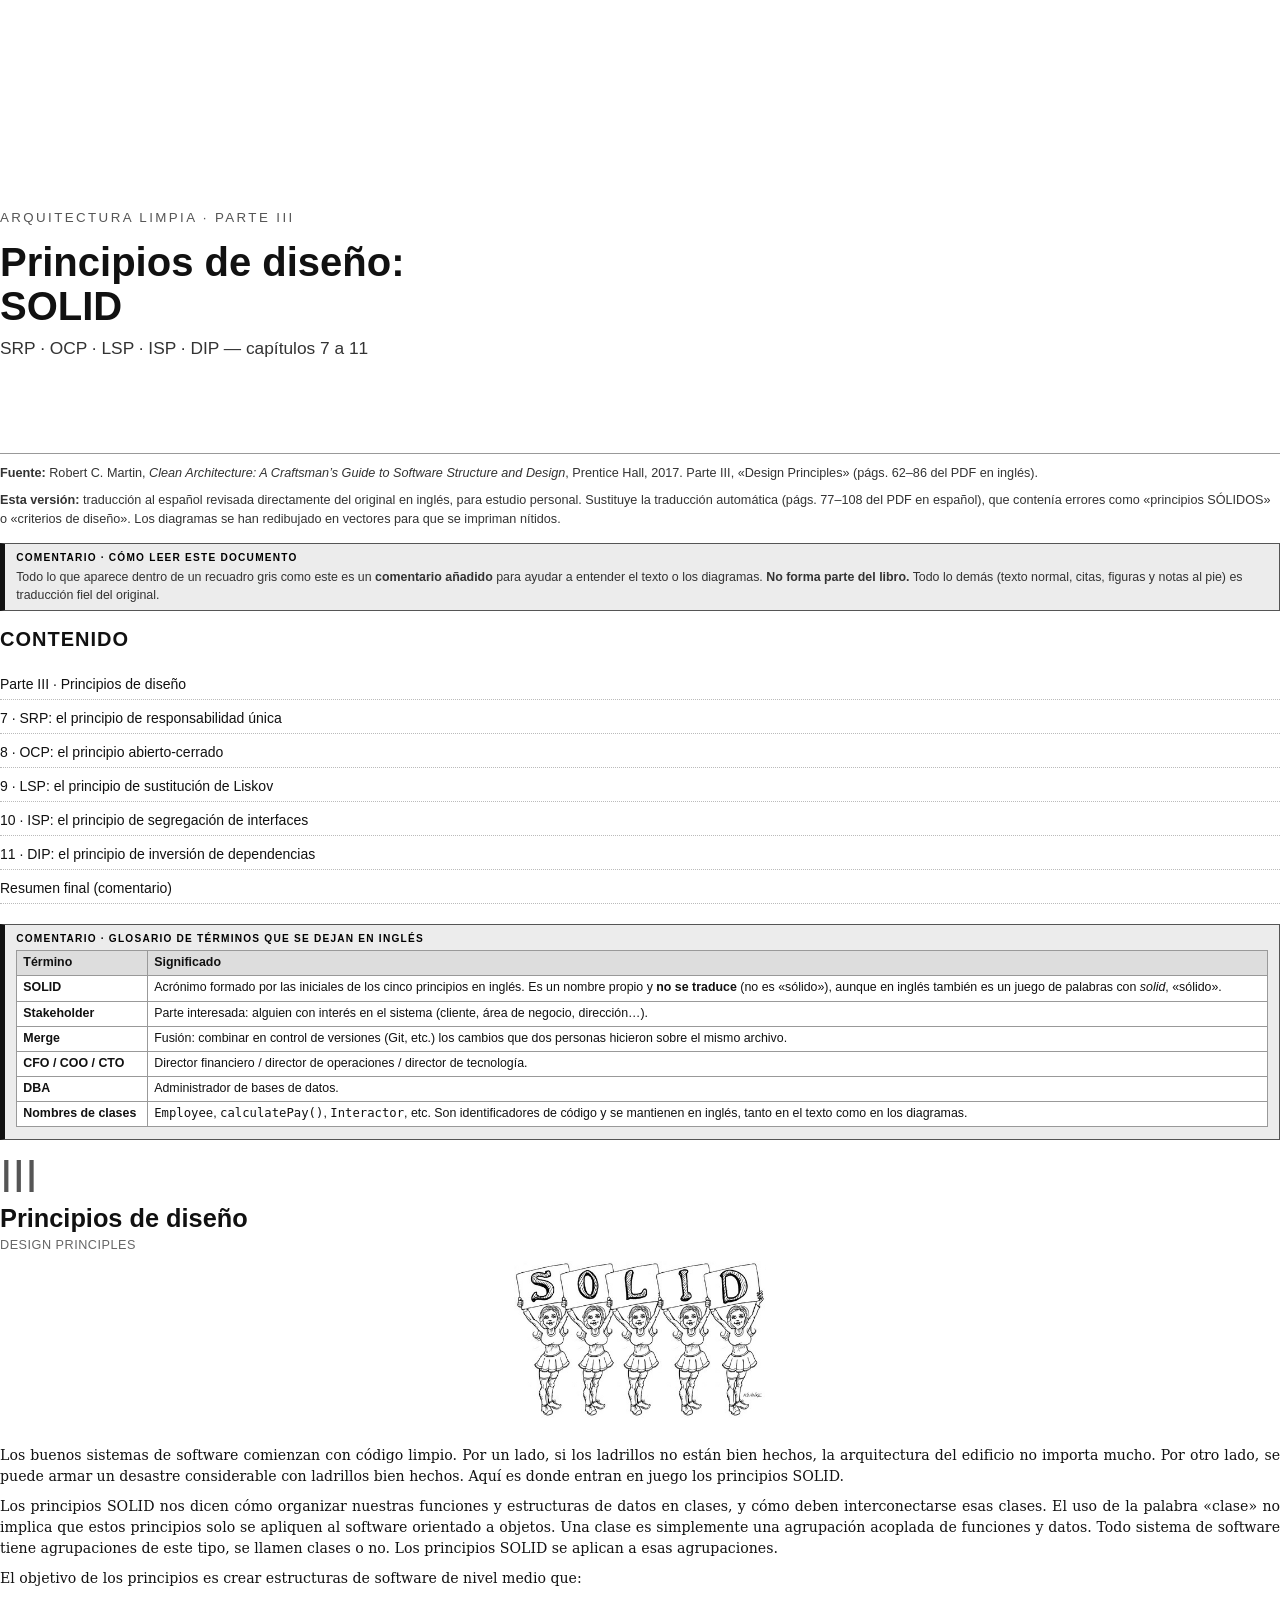
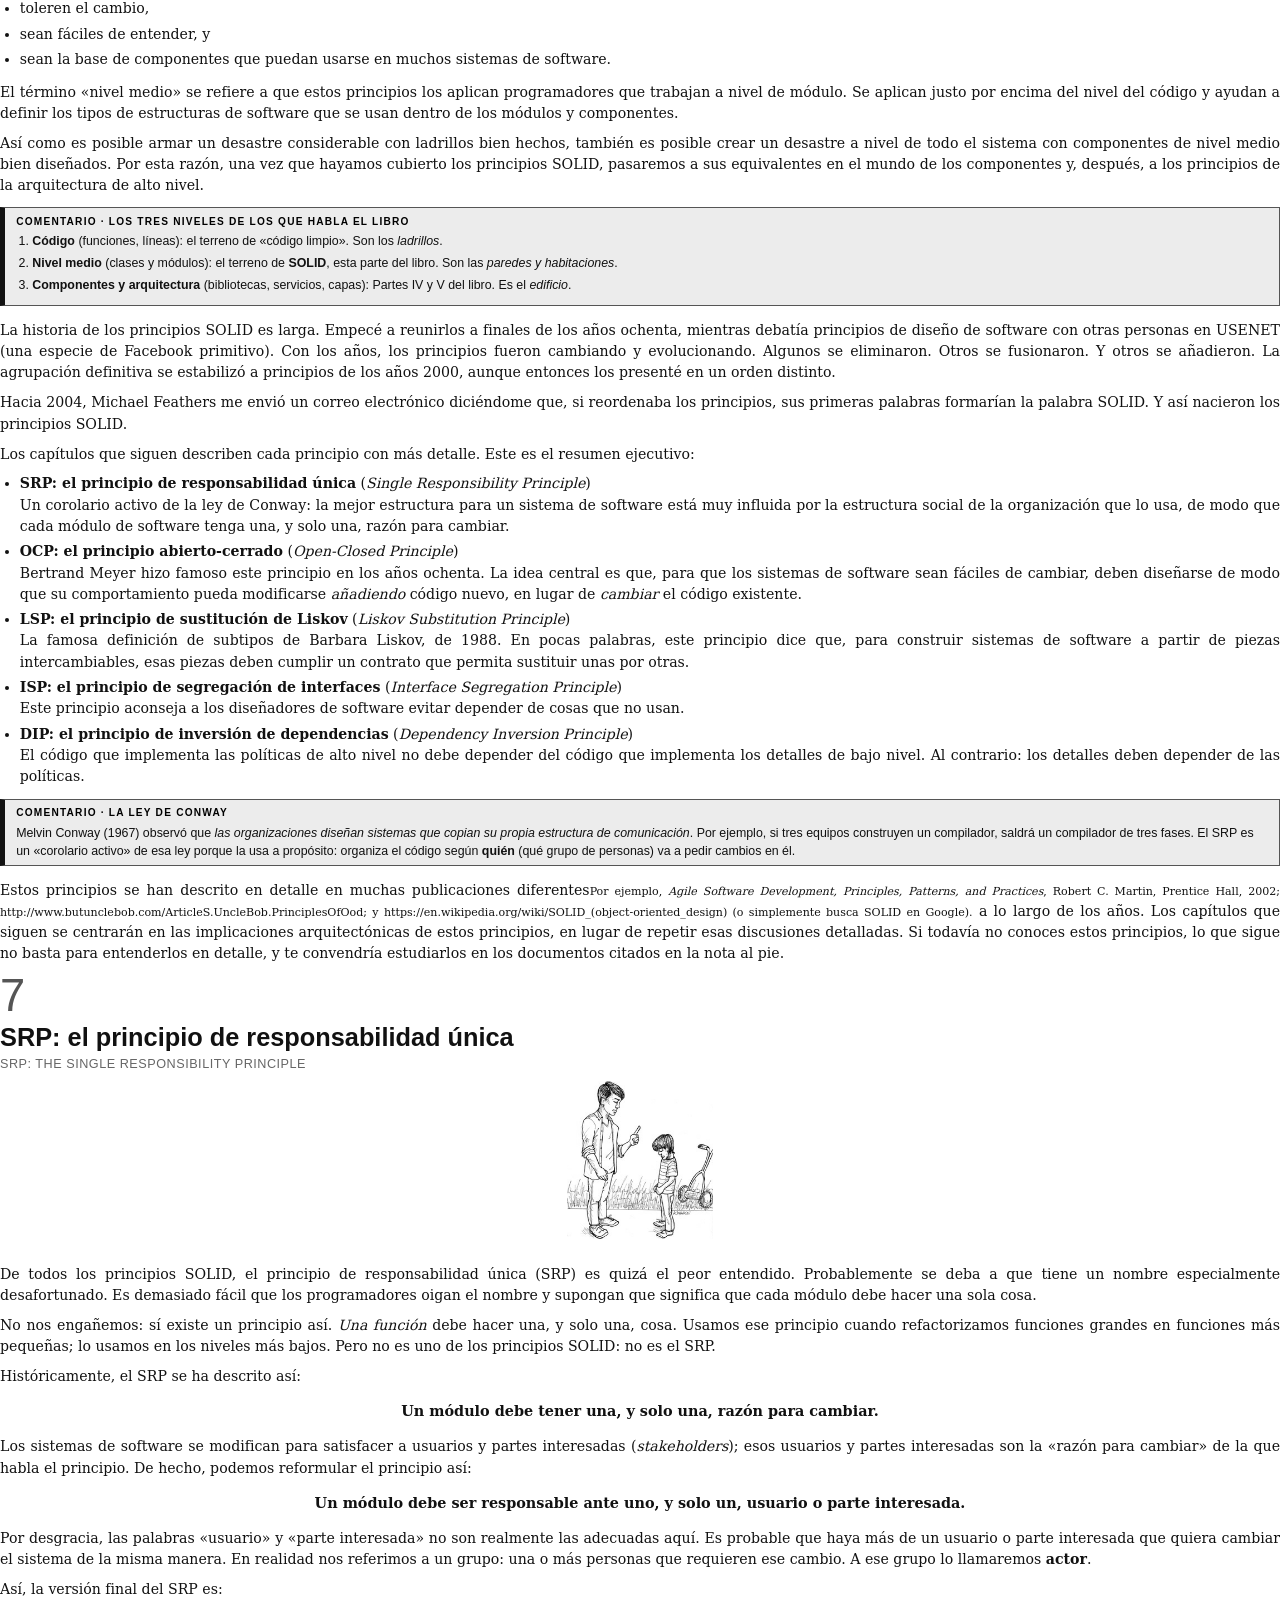
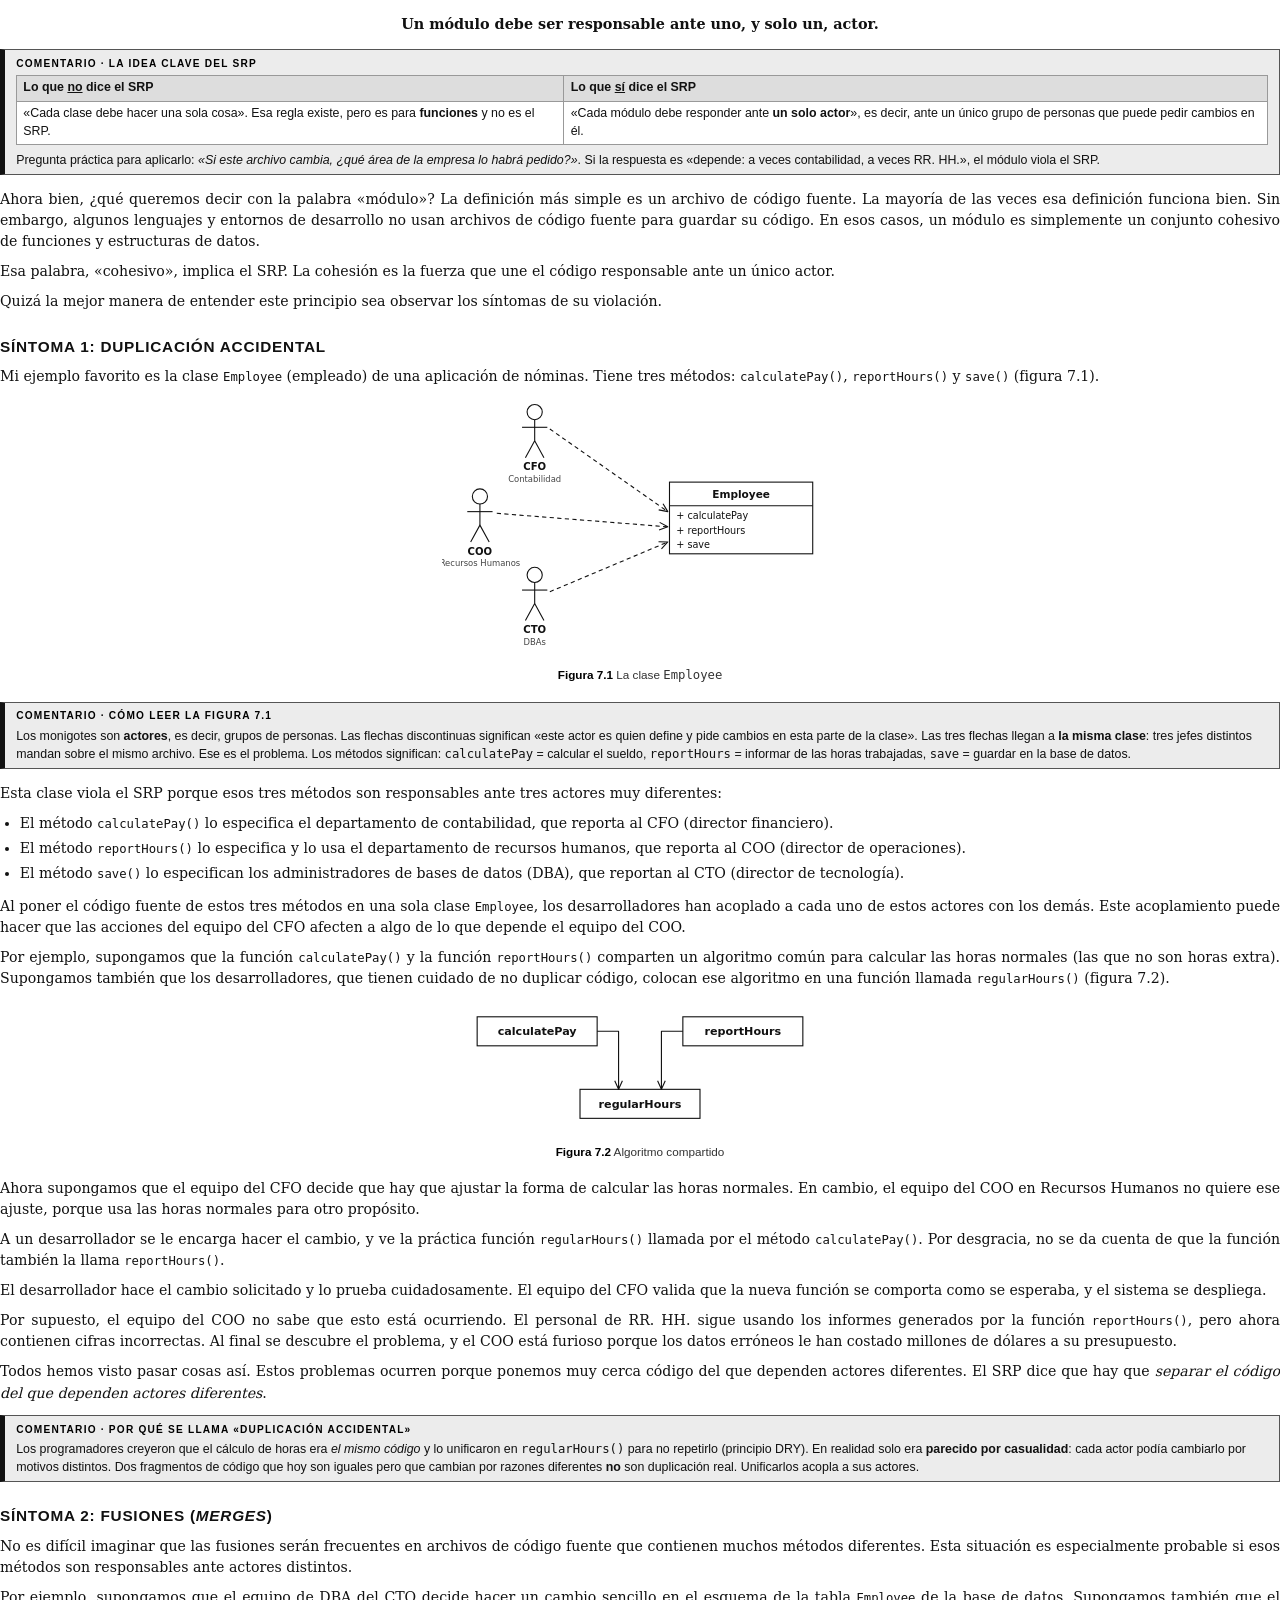
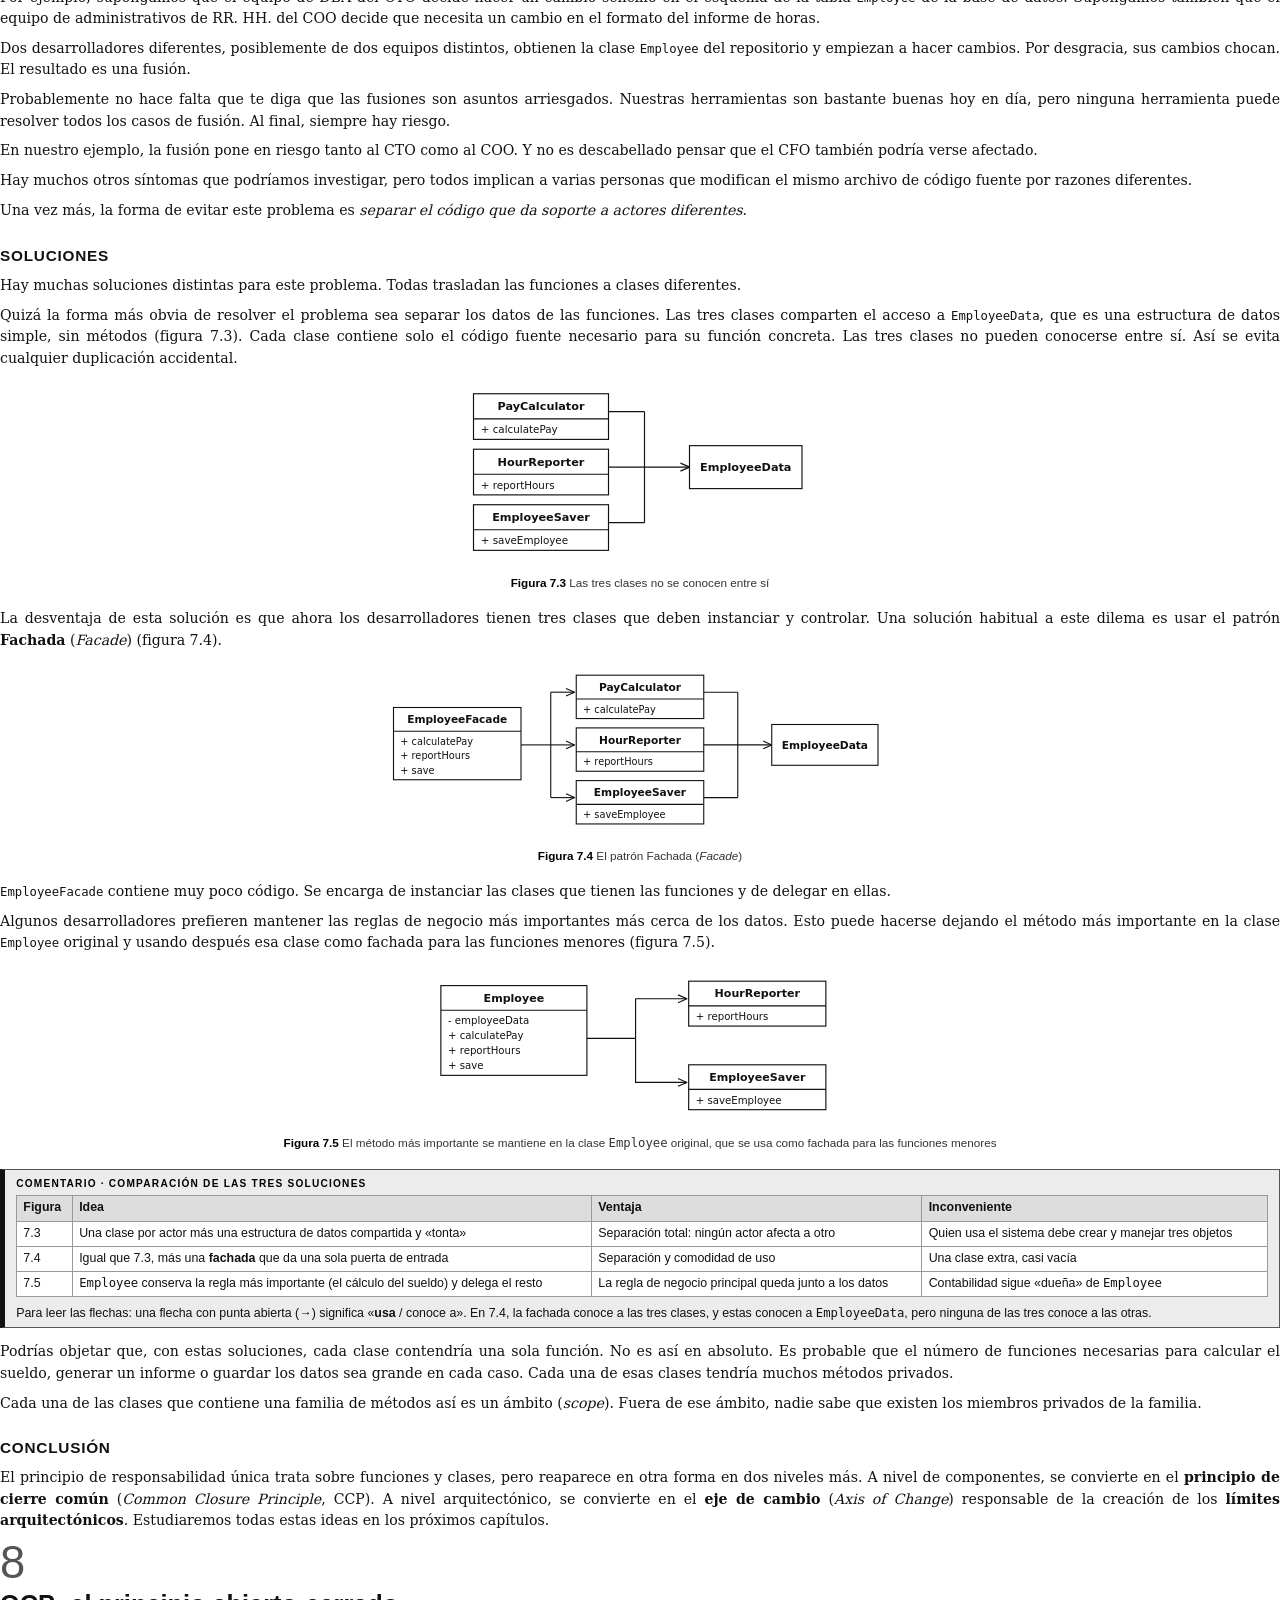
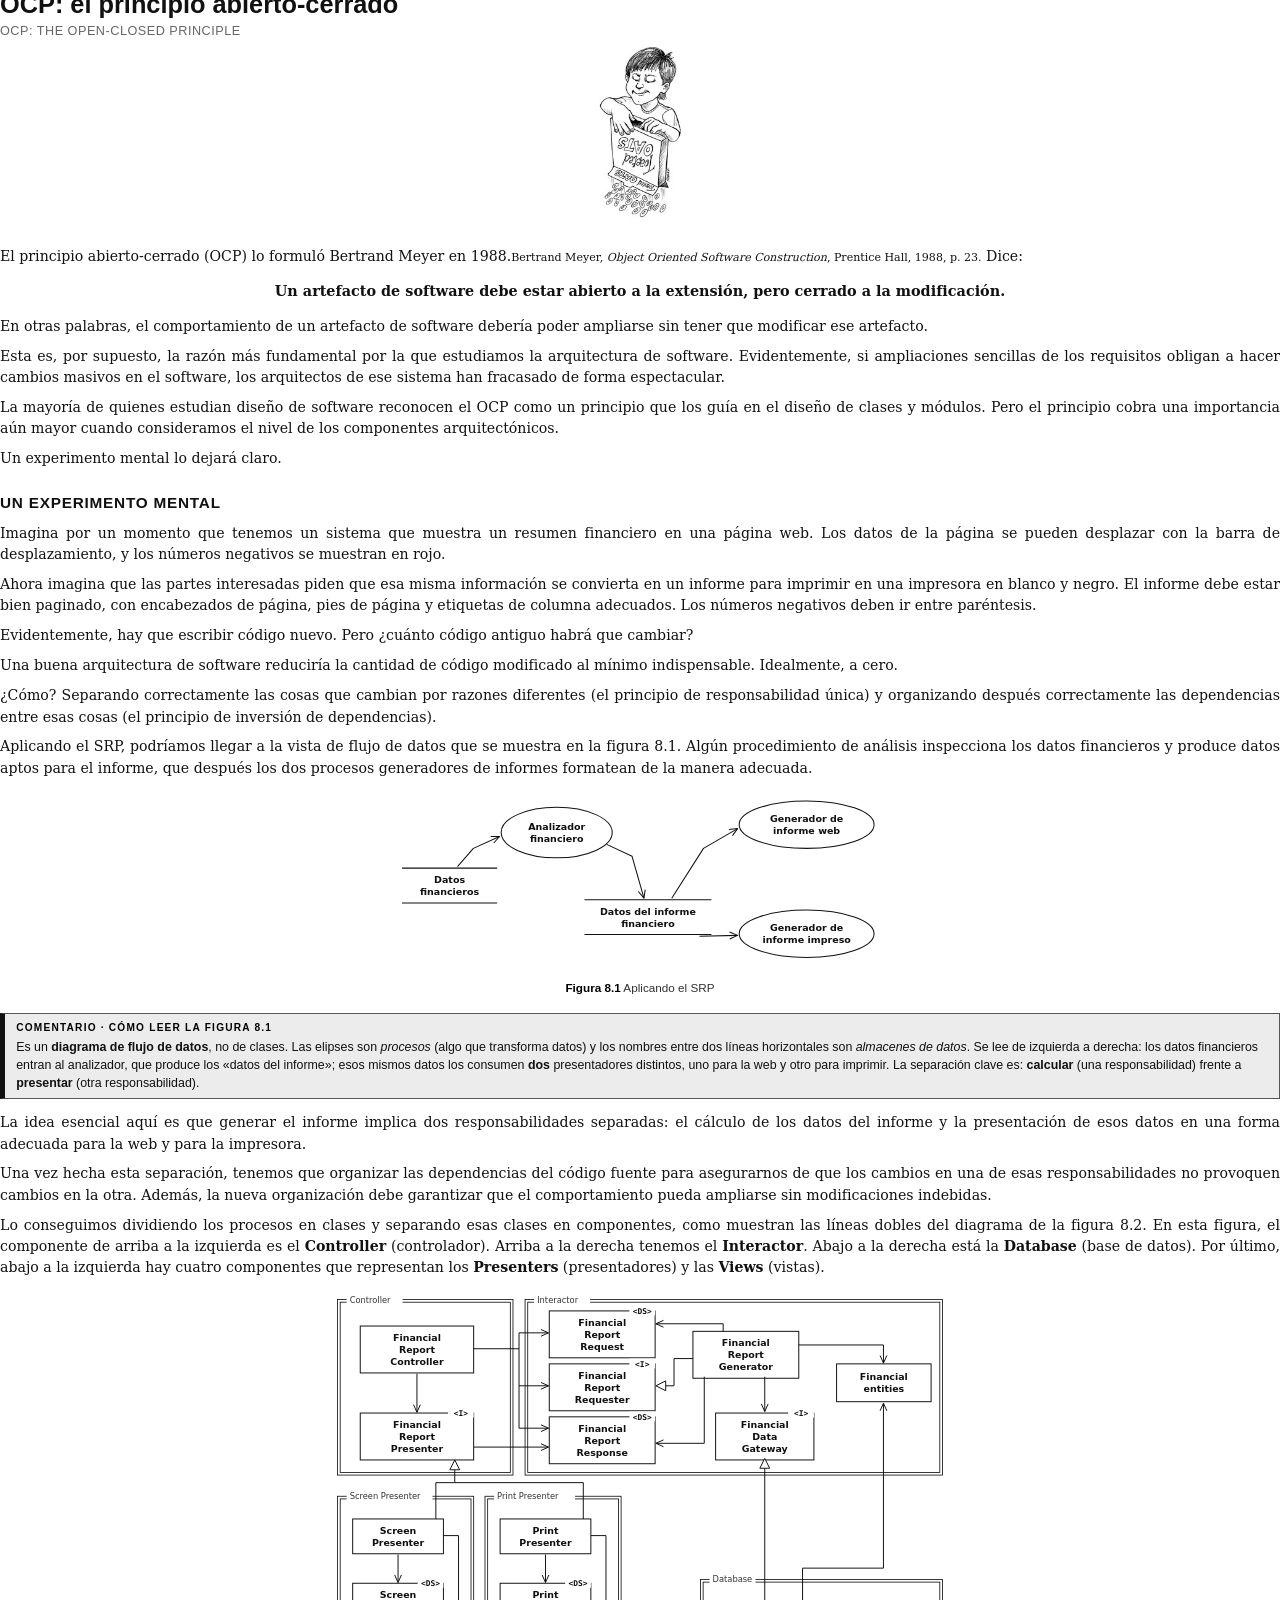
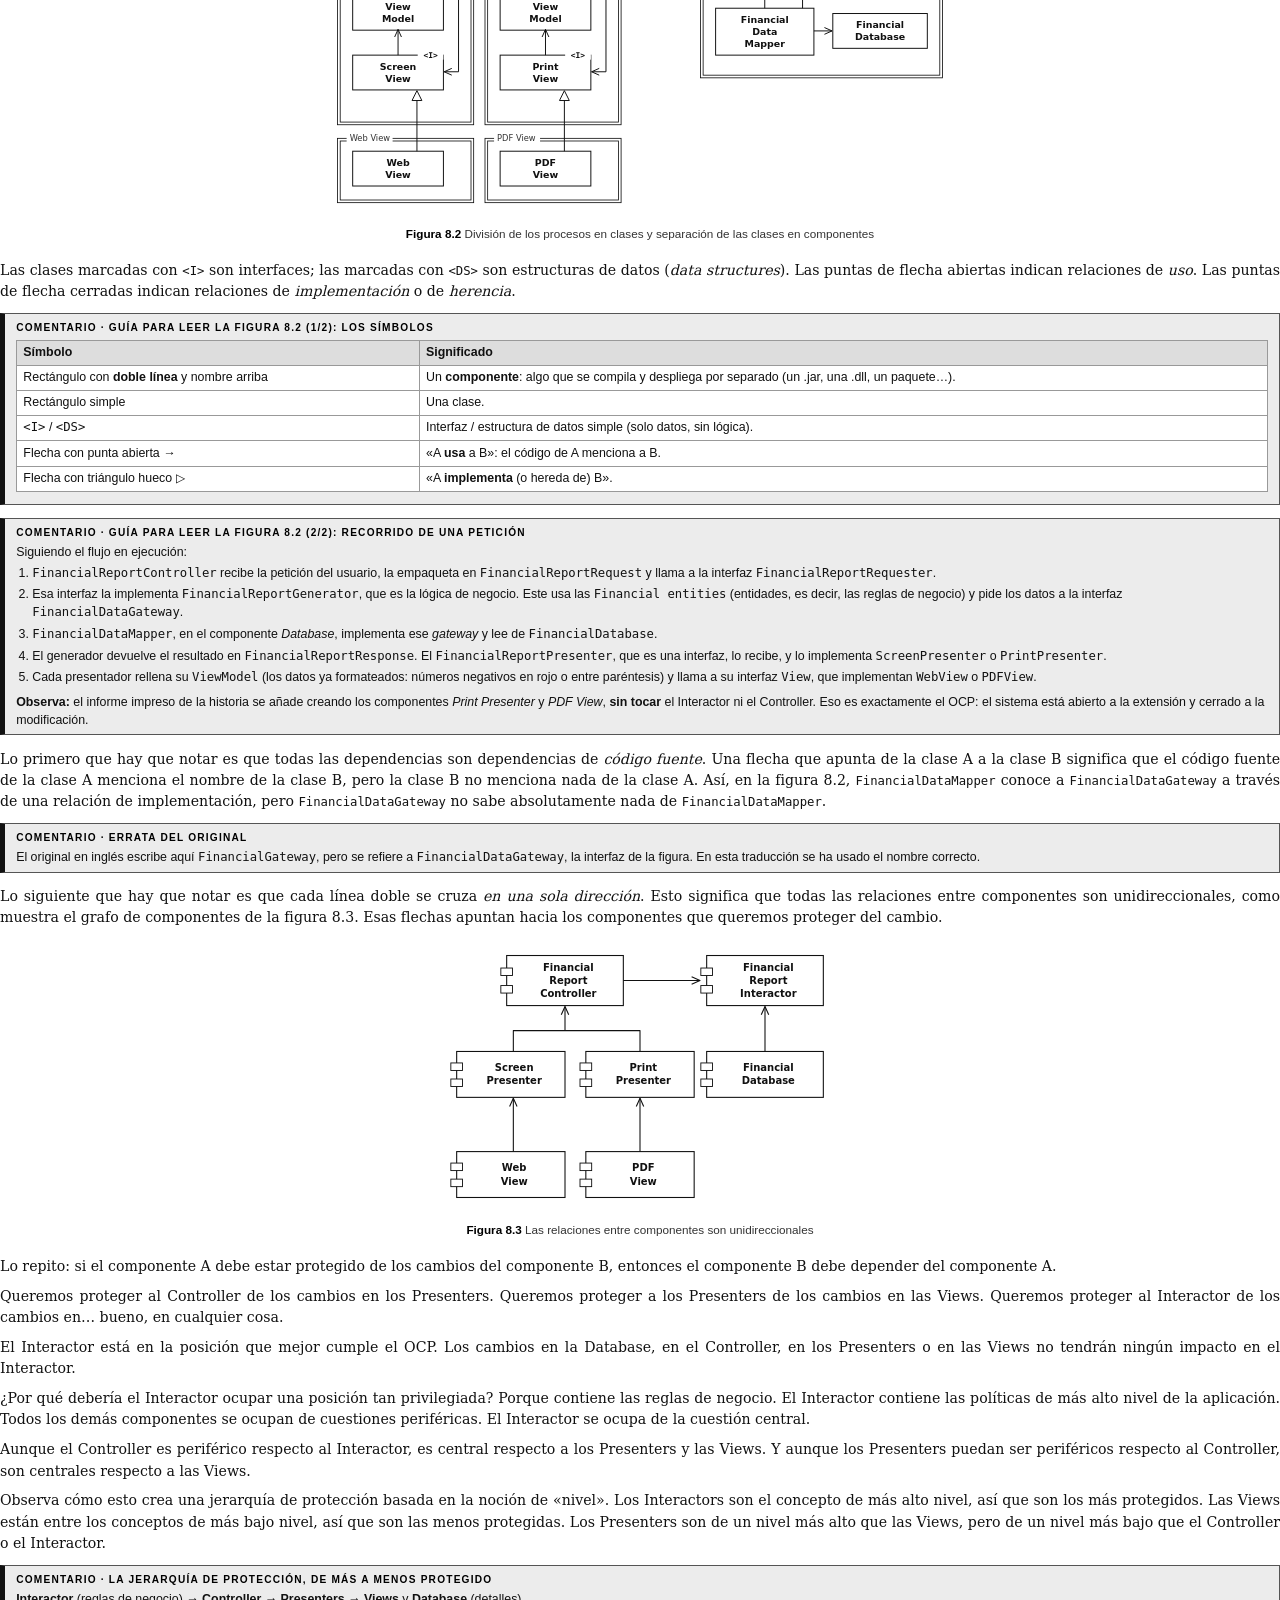
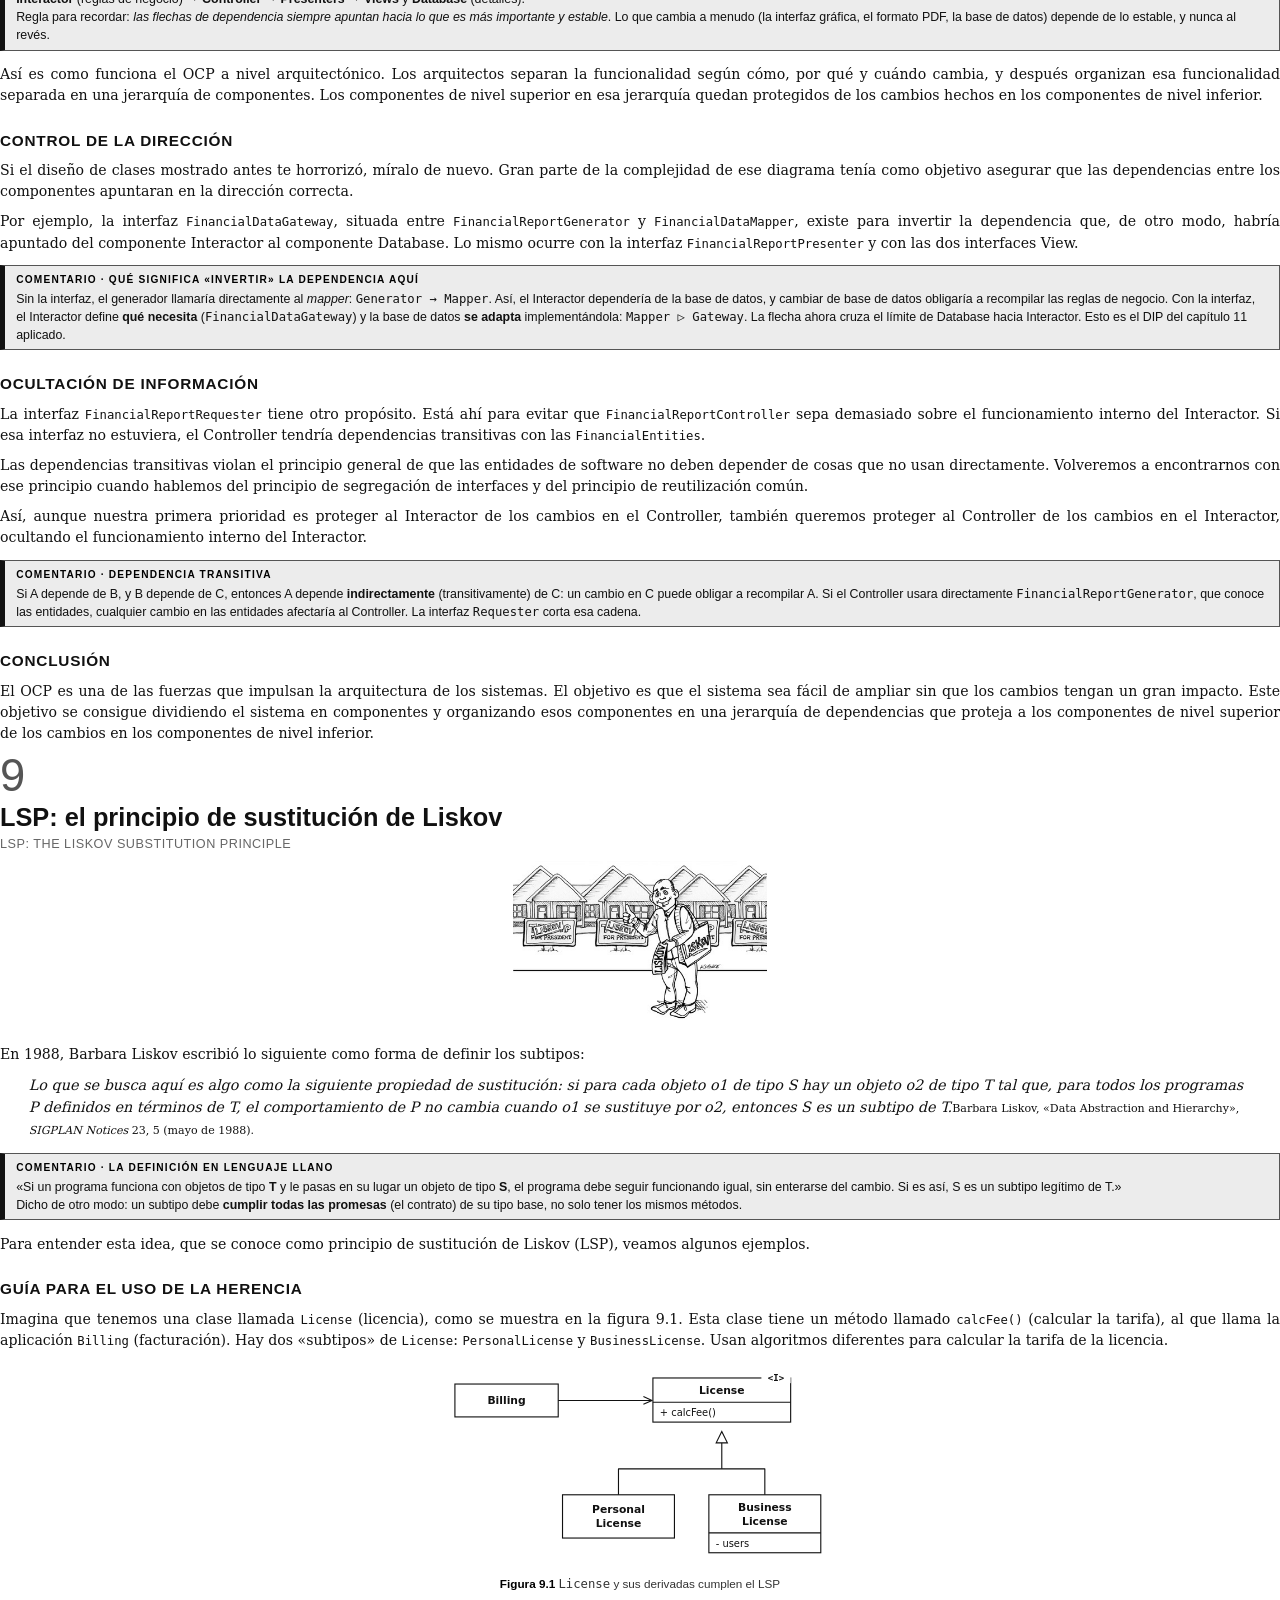
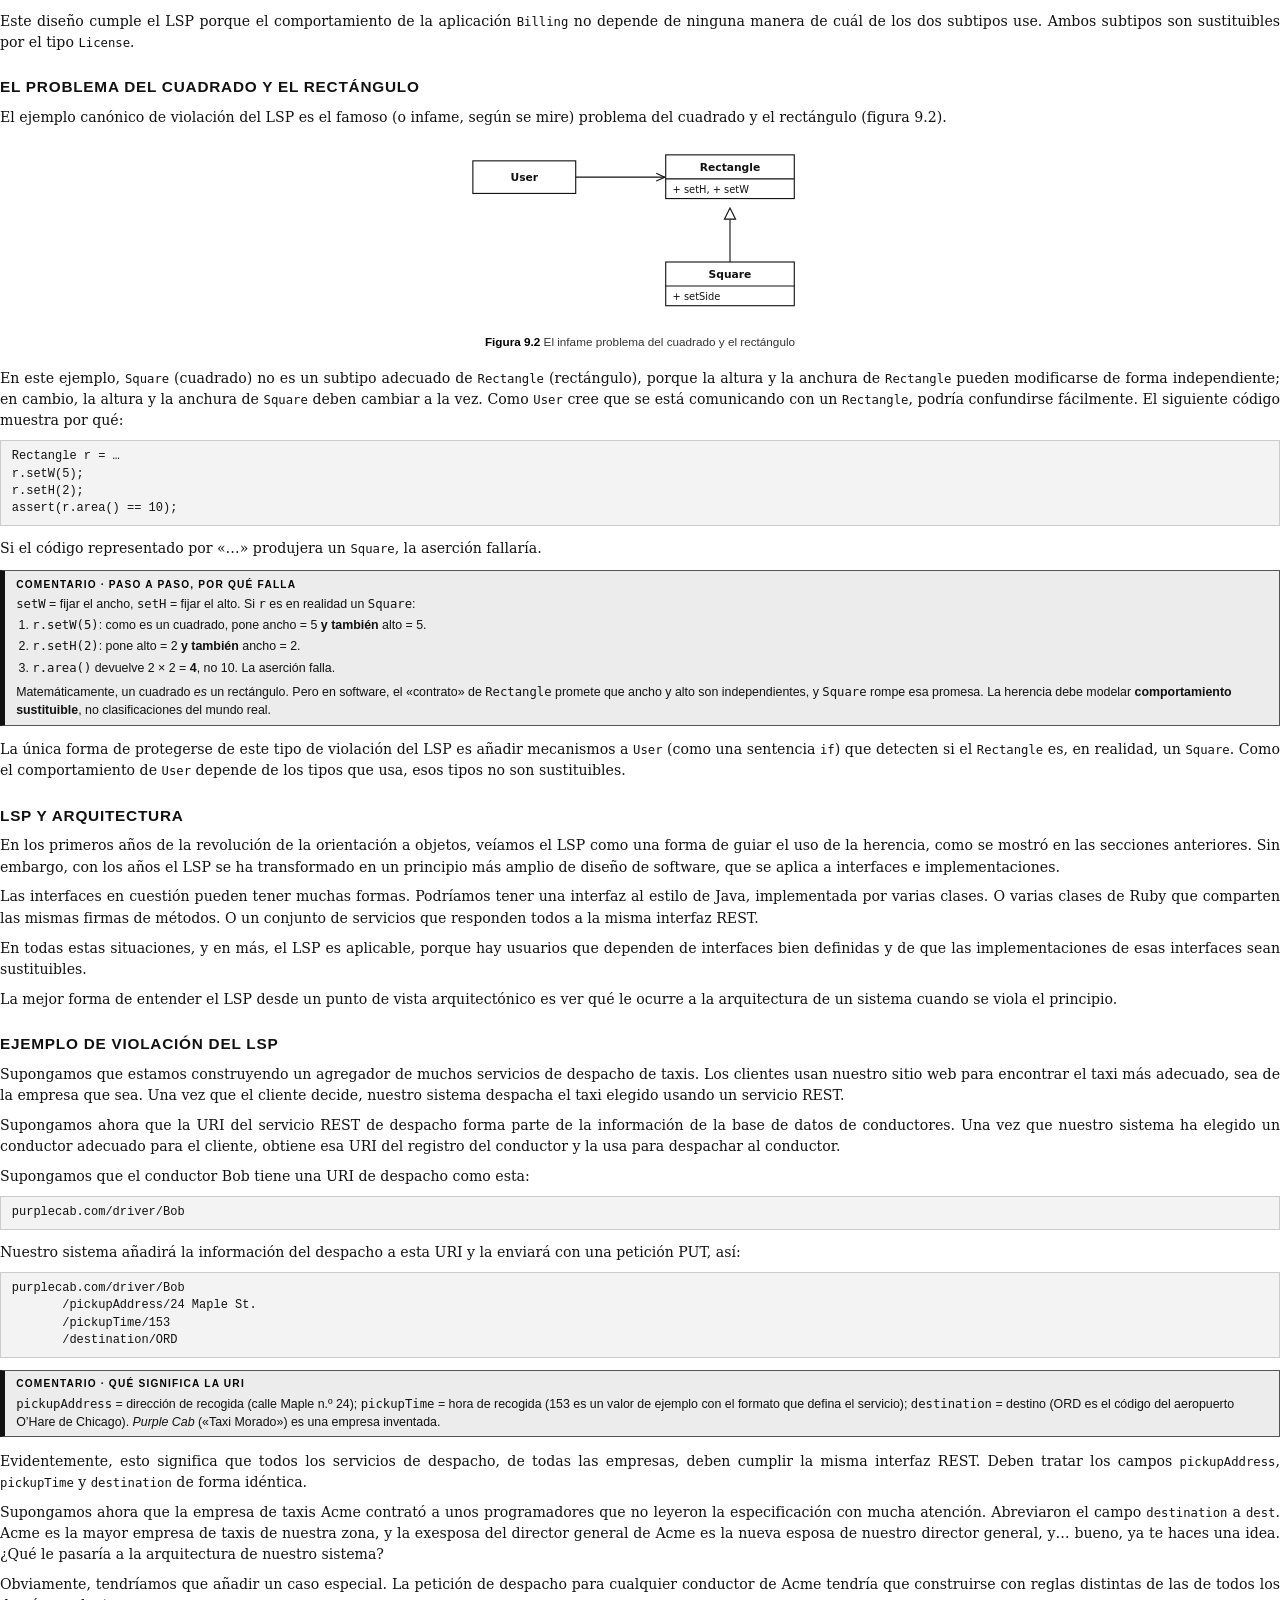
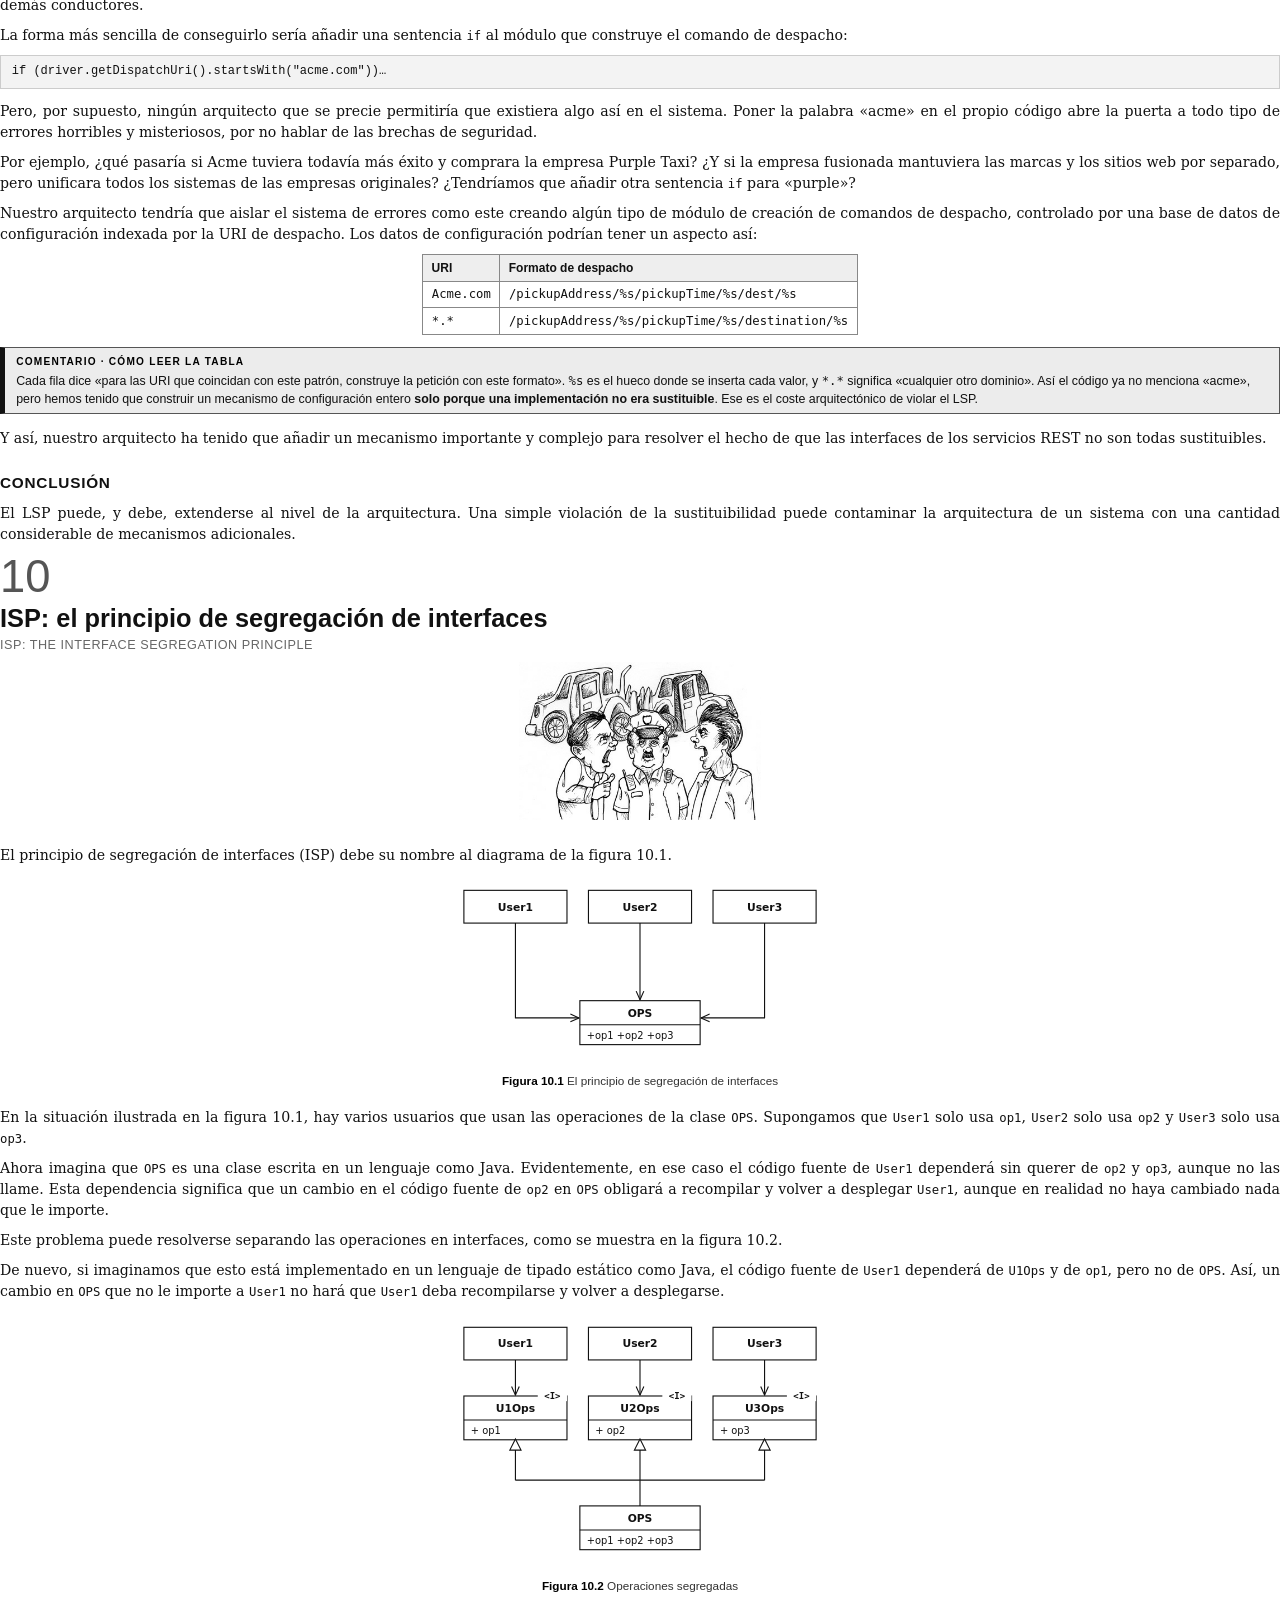
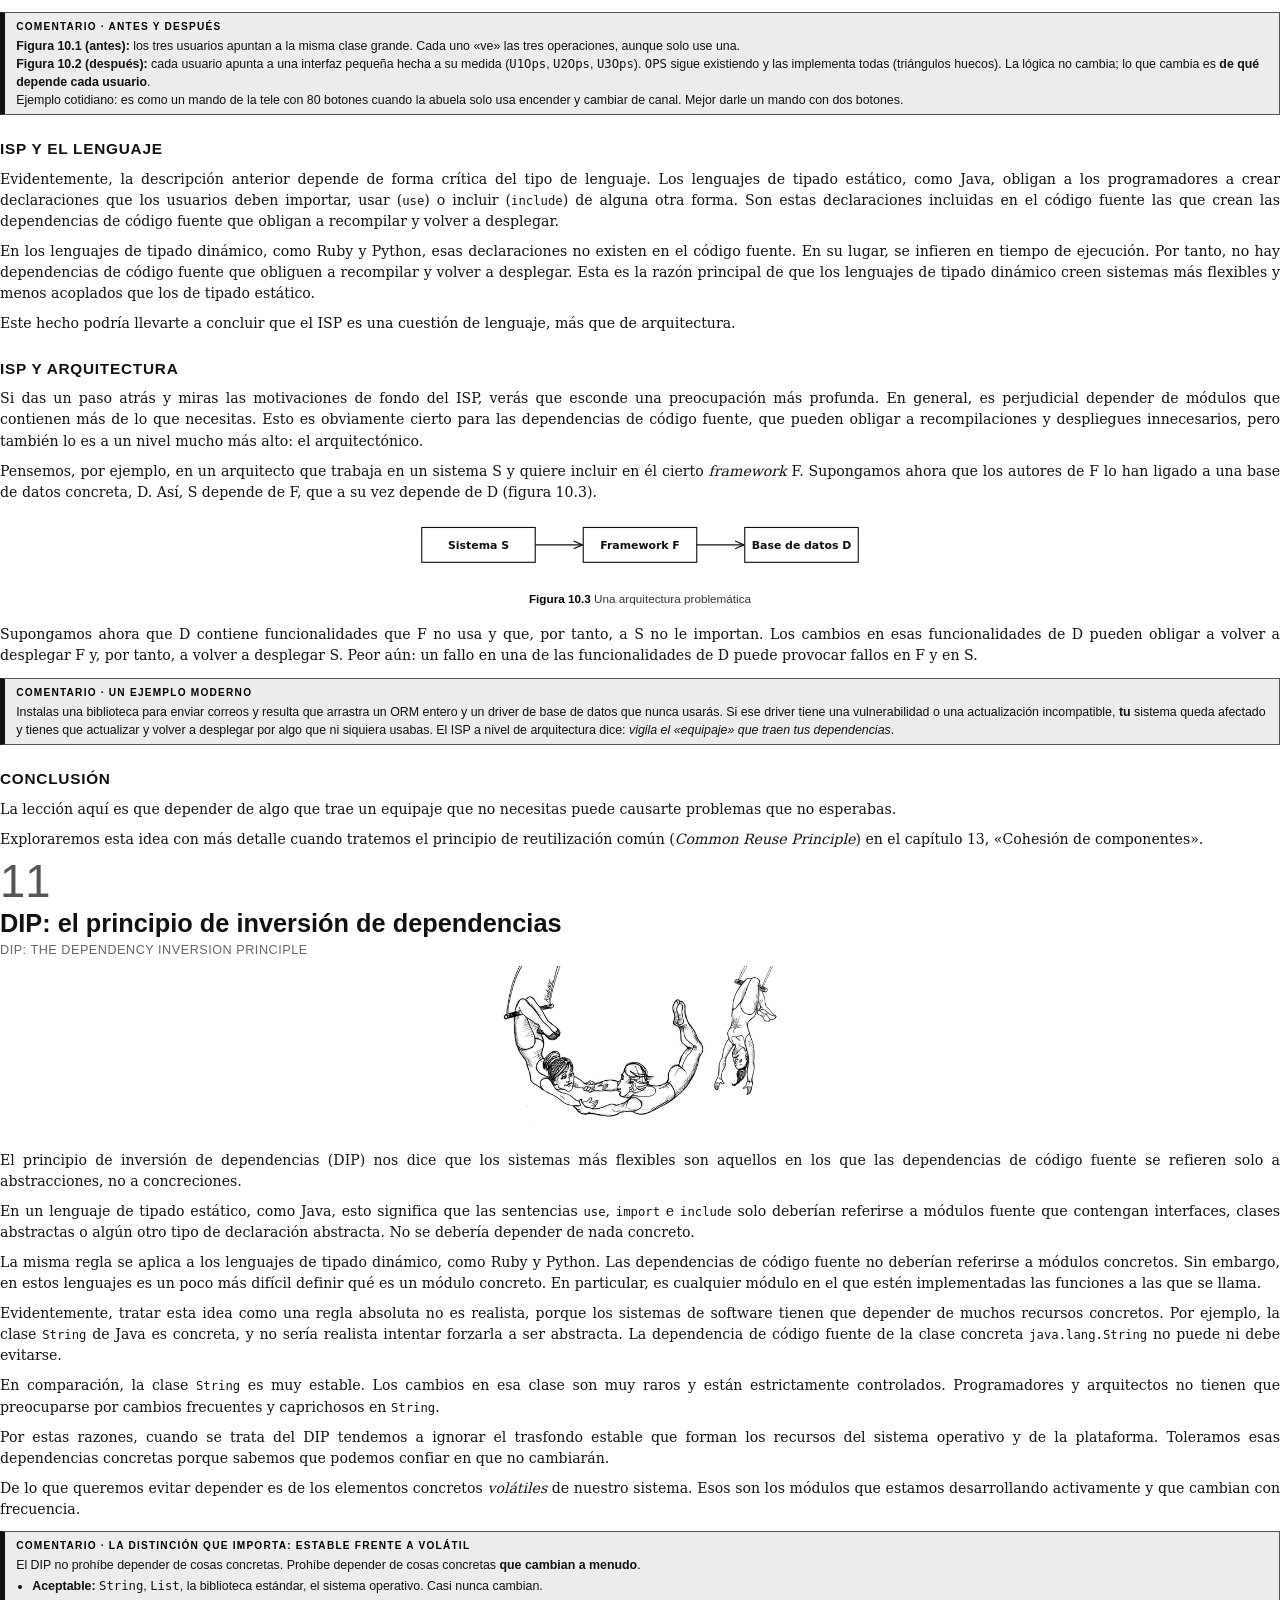
<file: referencia/solid/solid.html>
<!doctype html>
<html lang="es">
<head>
<meta charset="utf-8">
<title>Principios SOLID — Arquitectura Limpia, Parte III</title>
<style>
@page {
  size: letter;
  margin: 2.2cm 2.1cm 2.3cm 2.1cm;
  @bottom-center { content: counter(page); font: 9pt "Noto Sans"; color: #444; }
  @top-right { content: string(cap); font: 8pt "Noto Sans"; color: #666; }
}
@page :first { @bottom-center { content: none; } @top-right { content: none; } }
@page portada { @bottom-center { content: none; } @top-right { content: none; } }

html { font-family: "Noto Serif", "DejaVu Serif", serif; font-size: 10.6pt; line-height: 1.5; color: #111; }
body { margin: 0; }
p { margin: 0 0 0.62em; text-align: justify; hyphens: auto; orphans: 3; widows: 3; }
h1, h2, h3, .fig figcaption, .com .label, .portada, .indice { font-family: "Noto Sans", sans-serif; }

.portada { page: portada; page-break-after: always; padding-top: 5.5cm; }
.portada .kicker { font-size: 10pt; letter-spacing: .18em; color: #555; text-transform: uppercase; }
.portada h1 { font-size: 30pt; line-height: 1.1; margin: .3em 0 .2em; }
.portada .sub { font-size: 13pt; color: #333; margin-bottom: 2.4cm; }
.portada .meta { font-size: 9.5pt; color: #333; border-top: 1px solid #999; padding-top: .8em; }
.portada .meta p { text-align: left; }

.indice { page-break-after: always; }
.indice h2 { font-size: 15pt; margin: 0 0 .8em; }
.indice ol { list-style: none; padding: 0; margin: 0 0 1.4em; }
.indice li { display: flex; font-size: 10.5pt; padding: .28em 0; border-bottom: 1px dotted #bbb; }
.indice li a { color: #111; text-decoration: none; flex: 1; }
.indice li a::after { content: target-counter(attr(href), page); float: right; }

section.cap { page-break-before: always; }
.num { font-family: "Noto Sans", sans-serif; font-size: 34pt; font-weight: 300; color: #555; line-height: 1; margin: 0; }
h1 { font-size: 19pt; line-height: 1.2; margin: .15em 0 .3em; string-set: cap attr(data-cap); }
h1 .en { display: block; font-size: 9.5pt; font-weight: normal; color: #666; letter-spacing: .04em; margin-top: .35em; }
h2 { font-size: 11.5pt; letter-spacing: .05em; text-transform: uppercase; margin: 1.5em 0 .5em; page-break-after: avoid; }
.ilustracion { text-align: center; margin: .6em 0 1.3em; }
.ilustracion img { height: 4.2cm; }

blockquote { margin: .7em 2em .9em; font-style: italic; font-size: 10.8pt; }
blockquote.def { font-style: normal; font-weight: bold; text-align: center; margin: .9em 1.5em 1em; }
ul { margin: .2em 0 .8em; padding-left: 1.4em; }
li { margin-bottom: .3em; text-align: justify; }
code, .mono { font-family: "Noto Sans Mono", "DejaVu Sans Mono", monospace; font-size: 9.2pt; }
pre { font-family: "Noto Sans Mono", monospace; font-size: 9pt; line-height: 1.45; background: #f3f3f3;
      border: 1px solid #ccc; padding: .6em .9em; margin: .5em 0 1em; white-space: pre-wrap; page-break-inside: avoid; }
table.cfg { page-break-inside: avoid; border-collapse: collapse; margin: .5em auto 1em; font-size: 9pt; }
table.cfg th, table.cfg td { border: 1px solid #888; padding: .3em .7em; text-align: left; }
table.cfg th { font-family: "Noto Sans", sans-serif; background: #eee; }

.fig { margin: 1em 0 1.2em; text-align: center; page-break-inside: avoid; }
.fig img { max-width: 100%; }
.fig figcaption { font-size: 8.8pt; color: #333; margin-top: .45em; }
.fig figcaption b { color: #000; }

/* Comentarios añadidos: no forman parte del libro */
.com { border: 1px solid #555; border-left: 5px solid #111; background: #ececec; padding: .55em .9em .35em;
       margin: .9em 0 1.1em; font-family: "Noto Sans", sans-serif; font-size: 9.3pt; line-height: 1.45; page-break-inside: avoid; }
.com .label { display: block; font-size: 7.6pt; font-weight: bold; letter-spacing: .12em; text-transform: uppercase; color: #000; margin-bottom: .35em; }
.com p, .com li { text-align: left; }
.com ul, .com ol { margin: .2em 0 .5em; padding-left: 1.3em; }
.com pre { background: #fff; font-size: 8.5pt; }
.com table { border-collapse: collapse; margin: .3em 0 .6em; width: 100%; }
.com td, .com th { border: 1px solid #999; padding: .25em .5em; text-align: left; vertical-align: top; background: #fff; }
.com th { background: #ddd; }
.com .fig { margin: .4em 0 .6em; }
.allow-break { page-break-inside: auto; }

.fn { float: footnote; font-style: normal; font-size: 8.3pt; line-height: 1.35; text-align: left; }
::footnote-call { content: counter(footnote); font-size: 7pt; vertical-align: super; line-height: 0; }
::footnote-marker { content: counter(footnote) ". "; }
@page { @footnote { border-top: 1px solid #999; padding-top: .4em; margin-top: .6em; } }
</style>
</head>
<body>

<!-- ===================================================== PORTADA -->
<div class="portada">
  <div class="kicker">Arquitectura Limpia · Parte III</div>
  <h1>Principios de diseño:<br>SOLID</h1>
  <div class="sub">SRP · OCP · LSP · ISP · DIP — capítulos 7 a 11</div>
  <div class="meta">
    <p><b>Fuente:</b> Robert C. Martin, <i>Clean Architecture: A Craftsman’s Guide to Software Structure and Design</i>, Prentice Hall, 2017. Parte III, «Design Principles» (págs. 62–86 del PDF en inglés).</p>
    <p><b>Esta versión:</b> traducción al español revisada directamente del original en inglés, para estudio personal. Sustituye la traducción automática (págs. 77–108 del PDF en español), que contenía errores como «principios SÓLIDOS» o «criterios de diseño». Los diagramas se han redibujado en vectores para que se impriman nítidos.</p>
    <div class="com" style="margin-top:1.2em">
      <span class="label">Comentario · cómo leer este documento</span>
      Todo lo que aparece dentro de un recuadro gris como este es un <b>comentario añadido</b> para ayudar a entender el texto o los diagramas. <b>No forma parte del libro.</b> Todo lo demás (texto normal, citas, figuras y notas al pie) es traducción fiel del original.
    </div>
  </div>
</div>

<!-- ===================================================== ÍNDICE -->
<div class="indice">
  <h2>Contenido</h2>
  <ol>
    <li><a href="#p3">Parte III · Principios de diseño</a></li>
    <li><a href="#c7">7 · SRP: el principio de responsabilidad única</a></li>
    <li><a href="#c8">8 · OCP: el principio abierto-cerrado</a></li>
    <li><a href="#c9">9 · LSP: el principio de sustitución de Liskov</a></li>
    <li><a href="#c10">10 · ISP: el principio de segregación de interfaces</a></li>
    <li><a href="#c11">11 · DIP: el principio de inversión de dependencias</a></li>
    <li><a href="#resumen">Resumen final (comentario)</a></li>
  </ol>
  <div class="com">
    <span class="label">Comentario · glosario de términos que se dejan en inglés</span>
    <table>
      <tr><th>Término</th><th>Significado</th></tr>
      <tr><td><b>SOLID</b></td><td>Acrónimo formado por las iniciales de los cinco principios en inglés. Es un nombre propio y <b>no se traduce</b> (no es «sólido»), aunque en inglés también es un juego de palabras con <i>solid</i>, «sólido».</td></tr>
      <tr><td><b>Stakeholder</b></td><td>Parte interesada: alguien con interés en el sistema (cliente, área de negocio, dirección…).</td></tr>
      <tr><td><b>Merge</b></td><td>Fusión: combinar en control de versiones (Git, etc.) los cambios que dos personas hicieron sobre el mismo archivo.</td></tr>
      <tr><td><b>CFO / COO / CTO</b></td><td>Director financiero / director de operaciones / director de tecnología.</td></tr>
      <tr><td><b>DBA</b></td><td>Administrador de bases de datos.</td></tr>
      <tr><td><b>Nombres de clases</b></td><td><code>Employee</code>, <code>calculatePay()</code>, <code>Interactor</code>, etc. Son identificadores de código y se mantienen en inglés, tanto en el texto como en los diagramas.</td></tr>
    </table>
  </div>
</div>

<!-- ===================================================== PARTE III -->
<section class="cap" id="p3">
<p class="num">III</p>
<h1 data-cap="Parte III · Principios de diseño">Principios de diseño<span class="en">DESIGN PRINCIPLES</span></h1>
<div class="ilustracion"><img src="il-solid.png" alt=""></div>

<p>Los buenos sistemas de software comienzan con código limpio. Por un lado, si los ladrillos no están bien hechos, la arquitectura del edificio no importa mucho. Por otro lado, se puede armar un desastre considerable con ladrillos bien hechos. Aquí es donde entran en juego los principios SOLID.</p>

<p>Los principios SOLID nos dicen cómo organizar nuestras funciones y estructuras de datos en clases, y cómo deben interconectarse esas clases. El uso de la palabra «clase» no implica que estos principios solo se apliquen al software orientado a objetos. Una clase es simplemente una agrupación acoplada de funciones y datos. Todo sistema de software tiene agrupaciones de este tipo, se llamen clases o no. Los principios SOLID se aplican a esas agrupaciones.</p>

<p>El objetivo de los principios es crear estructuras de software de nivel medio que:</p>
<ul>
  <li>toleren el cambio,</li>
  <li>sean fáciles de entender, y</li>
  <li>sean la base de componentes que puedan usarse en muchos sistemas de software.</li>
</ul>

<p>El término «nivel medio» se refiere a que estos principios los aplican programadores que trabajan a nivel de módulo. Se aplican justo por encima del nivel del código y ayudan a definir los tipos de estructuras de software que se usan dentro de los módulos y componentes.</p>

<p>Así como es posible armar un desastre considerable con ladrillos bien hechos, también es posible crear un desastre a nivel de todo el sistema con componentes de nivel medio bien diseñados. Por esta razón, una vez que hayamos cubierto los principios SOLID, pasaremos a sus equivalentes en el mundo de los componentes y, después, a los principios de la arquitectura de alto nivel.</p>

<div class="com">
  <span class="label">Comentario · los tres niveles de los que habla el libro</span>
  <ol>
    <li><b>Código</b> (funciones, líneas): el terreno de «código limpio». Son los <i>ladrillos</i>.</li>
    <li><b>Nivel medio</b> (clases y módulos): el terreno de <b>SOLID</b>, esta parte del libro. Son las <i>paredes y habitaciones</i>.</li>
    <li><b>Componentes y arquitectura</b> (bibliotecas, servicios, capas): Partes IV y V del libro. Es el <i>edificio</i>.</li>
  </ol>
</div>

<p>La historia de los principios SOLID es larga. Empecé a reunirlos a finales de los años ochenta, mientras debatía principios de diseño de software con otras personas en USENET (una especie de Facebook primitivo). Con los años, los principios fueron cambiando y evolucionando. Algunos se eliminaron. Otros se fusionaron. Y otros se añadieron. La agrupación definitiva se estabilizó a principios de los años 2000, aunque entonces los presenté en un orden distinto.</p>

<p>Hacia 2004, Michael Feathers me envió un correo electrónico diciéndome que, si reordenaba los principios, sus primeras palabras formarían la palabra SOLID. Y así nacieron los principios SOLID.</p>

<p>Los capítulos que siguen describen cada principio con más detalle. Este es el resumen ejecutivo:</p>
<ul>
  <li><b>SRP: el principio de responsabilidad única</b> (<i>Single Responsibility Principle</i>)<br>
  Un corolario activo de la ley de Conway: la mejor estructura para un sistema de software está muy influida por la estructura social de la organización que lo usa, de modo que cada módulo de software tenga una, y solo una, razón para cambiar.</li>
  <li><b>OCP: el principio abierto-cerrado</b> (<i>Open-Closed Principle</i>)<br>
  Bertrand Meyer hizo famoso este principio en los años ochenta. La idea central es que, para que los sistemas de software sean fáciles de cambiar, deben diseñarse de modo que su comportamiento pueda modificarse <i>añadiendo</i> código nuevo, en lugar de <i>cambiar</i> el código existente.</li>
  <li><b>LSP: el principio de sustitución de Liskov</b> (<i>Liskov Substitution Principle</i>)<br>
  La famosa definición de subtipos de Barbara Liskov, de 1988. En pocas palabras, este principio dice que, para construir sistemas de software a partir de piezas intercambiables, esas piezas deben cumplir un contrato que permita sustituir unas por otras.</li>
  <li><b>ISP: el principio de segregación de interfaces</b> (<i>Interface Segregation Principle</i>)<br>
  Este principio aconseja a los diseñadores de software evitar depender de cosas que no usan.</li>
  <li><b>DIP: el principio de inversión de dependencias</b> (<i>Dependency Inversion Principle</i>)<br>
  El código que implementa las políticas de alto nivel no debe depender del código que implementa los detalles de bajo nivel. Al contrario: los detalles deben depender de las políticas.</li>
</ul>

<div class="com">
  <span class="label">Comentario · la ley de Conway</span>
  Melvin Conway (1967) observó que <i>las organizaciones diseñan sistemas que copian su propia estructura de comunicación</i>. Por ejemplo, si tres equipos construyen un compilador, saldrá un compilador de tres fases. El SRP es un «corolario activo» de esa ley porque la usa a propósito: organiza el código según <b>quién</b> (qué grupo de personas) va a pedir cambios en él.
</div>

<p>Estos principios se han descrito en detalle en muchas publicaciones diferentes<span class="fn">Por ejemplo, <i>Agile Software Development, Principles, Patterns, and Practices</i>, Robert C. Martin, Prentice Hall, 2002; http://www.butunclebob.com/ArticleS.UncleBob.PrinciplesOfOod; y https://en.wikipedia.org/wiki/SOLID_(object-oriented_design) (o simplemente busca SOLID en Google).</span> a lo largo de los años. Los capítulos que siguen se centrarán en las implicaciones arquitectónicas de estos principios, en lugar de repetir esas discusiones detalladas. Si todavía no conoces estos principios, lo que sigue no basta para entenderlos en detalle, y te convendría estudiarlos en los documentos citados en la nota al pie.</p>
</section>

<!-- ===================================================== CAPÍTULO 7 -->
<section class="cap" id="c7">
<p class="num">7</p>
<h1 data-cap="7 · SRP: principio de responsabilidad única">SRP: el principio de responsabilidad única<span class="en">SRP: THE SINGLE RESPONSIBILITY PRINCIPLE</span></h1>
<div class="ilustracion"><img src="il-srp.png" alt=""></div>

<p>De todos los principios SOLID, el principio de responsabilidad única (SRP) es quizá el peor entendido. Probablemente se deba a que tiene un nombre especialmente desafortunado. Es demasiado fácil que los programadores oigan el nombre y supongan que significa que cada módulo debe hacer una sola cosa.</p>

<p>No nos engañemos: sí existe un principio así. <i>Una función</i> debe hacer una, y solo una, cosa. Usamos ese principio cuando refactorizamos funciones grandes en funciones más pequeñas; lo usamos en los niveles más bajos. Pero no es uno de los principios SOLID: no es el SRP.</p>

<p>Históricamente, el SRP se ha descrito así:</p>
<blockquote class="def">Un módulo debe tener una, y solo una, razón para cambiar.</blockquote>

<p>Los sistemas de software se modifican para satisfacer a usuarios y partes interesadas (<i>stakeholders</i>); esos usuarios y partes interesadas son la «razón para cambiar» de la que habla el principio. De hecho, podemos reformular el principio así:</p>
<blockquote class="def">Un módulo debe ser responsable ante uno, y solo un, usuario o parte interesada.</blockquote>

<p>Por desgracia, las palabras «usuario» y «parte interesada» no son realmente las adecuadas aquí. Es probable que haya más de un usuario o parte interesada que quiera cambiar el sistema de la misma manera. En realidad nos referimos a un grupo: una o más personas que requieren ese cambio. A ese grupo lo llamaremos <b>actor</b>.</p>

<p>Así, la versión final del SRP es:</p>
<blockquote class="def">Un módulo debe ser responsable ante uno, y solo un, actor.</blockquote>

<div class="com">
  <span class="label">Comentario · la idea clave del SRP</span>
  <table>
    <tr><th>Lo que <u>no</u> dice el SRP</th><th>Lo que <u>sí</u> dice el SRP</th></tr>
    <tr><td>«Cada clase debe hacer una sola cosa». Esa regla existe, pero es para <b>funciones</b> y no es el SRP.</td><td>«Cada módulo debe responder ante <b>un solo actor</b>», es decir, ante un único grupo de personas que puede pedir cambios en él.</td></tr>
  </table>
  Pregunta práctica para aplicarlo: <i>«Si este archivo cambia, ¿qué área de la empresa lo habrá pedido?»</i>. Si la respuesta es «depende: a veces contabilidad, a veces RR. HH.», el módulo viola el SRP.
</div>

<p>Ahora bien, ¿qué queremos decir con la palabra «módulo»? La definición más simple es un archivo de código fuente. La mayoría de las veces esa definición funciona bien. Sin embargo, algunos lenguajes y entornos de desarrollo no usan archivos de código fuente para guardar su código. En esos casos, un módulo es simplemente un conjunto cohesivo de funciones y estructuras de datos.</p>

<p>Esa palabra, «cohesivo», implica el SRP. La cohesión es la fuerza que une el código responsable ante un único actor.</p>

<p>Quizá la mejor manera de entender este principio sea observar los síntomas de su violación.</p>

<h2>Síntoma 1: duplicación accidental</h2>
<p>Mi ejemplo favorito es la clase <code>Employee</code> (empleado) de una aplicación de nóminas. Tiene tres métodos: <code>calculatePay()</code>, <code>reportHours()</code> y <code>save()</code> (figura 7.1).</p>

<figure class="fig"><img src="fig7-1.svg" style="width:10.5cm"><figcaption><b>Figura 7.1</b> La clase <code>Employee</code></figcaption></figure>

<div class="com">
  <span class="label">Comentario · cómo leer la figura 7.1</span>
  Los monigotes son <b>actores</b>, es decir, grupos de personas. Las flechas discontinuas significan «este actor es quien define y pide cambios en esta parte de la clase». Las tres flechas llegan a <b>la misma clase</b>: tres jefes distintos mandan sobre el mismo archivo. Ese es el problema. Los métodos significan: <code>calculatePay</code> = calcular el sueldo, <code>reportHours</code> = informar de las horas trabajadas, <code>save</code> = guardar en la base de datos.
</div>

<p>Esta clase viola el SRP porque esos tres métodos son responsables ante tres actores muy diferentes:</p>
<ul>
  <li>El método <code>calculatePay()</code> lo especifica el departamento de contabilidad, que reporta al CFO (director financiero).</li>
  <li>El método <code>reportHours()</code> lo especifica y lo usa el departamento de recursos humanos, que reporta al COO (director de operaciones).</li>
  <li>El método <code>save()</code> lo especifican los administradores de bases de datos (DBA), que reportan al CTO (director de tecnología).</li>
</ul>

<p>Al poner el código fuente de estos tres métodos en una sola clase <code>Employee</code>, los desarrolladores han acoplado a cada uno de estos actores con los demás. Este acoplamiento puede hacer que las acciones del equipo del CFO afecten a algo de lo que depende el equipo del COO.</p>

<p>Por ejemplo, supongamos que la función <code>calculatePay()</code> y la función <code>reportHours()</code> comparten un algoritmo común para calcular las horas normales (las que no son horas extra). Supongamos también que los desarrolladores, que tienen cuidado de no duplicar código, colocan ese algoritmo en una función llamada <code>regularHours()</code> (figura 7.2).</p>

<figure class="fig"><img src="fig7-2.svg" style="width:9.5cm"><figcaption><b>Figura 7.2</b> Algoritmo compartido</figcaption></figure>

<p>Ahora supongamos que el equipo del CFO decide que hay que ajustar la forma de calcular las horas normales. En cambio, el equipo del COO en Recursos Humanos no quiere ese ajuste, porque usa las horas normales para otro propósito.</p>

<p>A un desarrollador se le encarga hacer el cambio, y ve la práctica función <code>regularHours()</code> llamada por el método <code>calculatePay()</code>. Por desgracia, no se da cuenta de que la función también la llama <code>reportHours()</code>.</p>

<p>El desarrollador hace el cambio solicitado y lo prueba cuidadosamente. El equipo del CFO valida que la nueva función se comporta como se esperaba, y el sistema se despliega.</p>

<p>Por supuesto, el equipo del COO no sabe que esto está ocurriendo. El personal de RR. HH. sigue usando los informes generados por la función <code>reportHours()</code>, pero ahora contienen cifras incorrectas. Al final se descubre el problema, y el COO está furioso porque los datos erróneos le han costado millones de dólares a su presupuesto.</p>

<p>Todos hemos visto pasar cosas así. Estos problemas ocurren porque ponemos muy cerca código del que dependen actores diferentes. El SRP dice que hay que <i>separar el código del que dependen actores diferentes</i>.</p>

<div class="com">
  <span class="label">Comentario · por qué se llama «duplicación accidental»</span>
  Los programadores creyeron que el cálculo de horas era <i>el mismo código</i> y lo unificaron en <code>regularHours()</code> para no repetirlo (principio DRY). En realidad solo era <b>parecido por casualidad</b>: cada actor podía cambiarlo por motivos distintos. Dos fragmentos de código que hoy son iguales pero que cambian por razones diferentes <b>no</b> son duplicación real. Unificarlos acopla a sus actores.
</div>

<h2>Síntoma 2: fusiones (<i>merges</i>)</h2>
<p>No es difícil imaginar que las fusiones serán frecuentes en archivos de código fuente que contienen muchos métodos diferentes. Esta situación es especialmente probable si esos métodos son responsables ante actores distintos.</p>

<p>Por ejemplo, supongamos que el equipo de DBA del CTO decide hacer un cambio sencillo en el esquema de la tabla <code>Employee</code> de la base de datos. Supongamos también que el equipo de administrativos de RR. HH. del COO decide que necesita un cambio en el formato del informe de horas.</p>

<p>Dos desarrolladores diferentes, posiblemente de dos equipos distintos, obtienen la clase <code>Employee</code> del repositorio y empiezan a hacer cambios. Por desgracia, sus cambios chocan. El resultado es una fusión.</p>

<p>Probablemente no hace falta que te diga que las fusiones son asuntos arriesgados. Nuestras herramientas son bastante buenas hoy en día, pero ninguna herramienta puede resolver todos los casos de fusión. Al final, siempre hay riesgo.</p>

<p>En nuestro ejemplo, la fusión pone en riesgo tanto al CTO como al COO. Y no es descabellado pensar que el CFO también podría verse afectado.</p>

<p>Hay muchos otros síntomas que podríamos investigar, pero todos implican a varias personas que modifican el mismo archivo de código fuente por razones diferentes.</p>

<p>Una vez más, la forma de evitar este problema es <i>separar el código que da soporte a actores diferentes</i>.</p>

<h2>Soluciones</h2>
<p>Hay muchas soluciones distintas para este problema. Todas trasladan las funciones a clases diferentes.</p>

<p>Quizá la forma más obvia de resolver el problema sea separar los datos de las funciones. Las tres clases comparten el acceso a <code>EmployeeData</code>, que es una estructura de datos simple, sin métodos (figura 7.3). Cada clase contiene solo el código fuente necesario para su función concreta. Las tres clases no pueden conocerse entre sí. Así se evita cualquier duplicación accidental.</p>

<figure class="fig"><img src="fig7-3.svg" style="width:9.5cm"><figcaption><b>Figura 7.3</b> Las tres clases no se conocen entre sí</figcaption></figure>

<p>La desventaja de esta solución es que ahora los desarrolladores tienen tres clases que deben instanciar y controlar. Una solución habitual a este dilema es usar el patrón <b>Fachada</b> (<i>Facade</i>) (figura 7.4).</p>

<figure class="fig"><img src="fig7-4.svg" style="width:13.5cm"><figcaption><b>Figura 7.4</b> El patrón Fachada (<i>Facade</i>)</figcaption></figure>

<p><code>EmployeeFacade</code> contiene muy poco código. Se encarga de instanciar las clases que tienen las funciones y de delegar en ellas.</p>

<p>Algunos desarrolladores prefieren mantener las reglas de negocio más importantes más cerca de los datos. Esto puede hacerse dejando el método más importante en la clase <code>Employee</code> original y usando después esa clase como fachada para las funciones menores (figura 7.5).</p>

<figure class="fig"><img src="fig7-5.svg" style="width:11cm"><figcaption><b>Figura 7.5</b> El método más importante se mantiene en la clase <code>Employee</code> original, que se usa como fachada para las funciones menores</figcaption></figure>

<div class="com">
  <span class="label">Comentario · comparación de las tres soluciones</span>
  <table>
    <tr><th>Figura</th><th>Idea</th><th>Ventaja</th><th>Inconveniente</th></tr>
    <tr><td>7.3</td><td>Una clase por actor más una estructura de datos compartida y «tonta»</td><td>Separación total: ningún actor afecta a otro</td><td>Quien usa el sistema debe crear y manejar tres objetos</td></tr>
    <tr><td>7.4</td><td>Igual que 7.3, más una <b>fachada</b> que da una sola puerta de entrada</td><td>Separación y comodidad de uso</td><td>Una clase extra, casi vacía</td></tr>
    <tr><td>7.5</td><td><code>Employee</code> conserva la regla más importante (el cálculo del sueldo) y delega el resto</td><td>La regla de negocio principal queda junto a los datos</td><td>Contabilidad sigue «dueña» de <code>Employee</code></td></tr>
  </table>
  Para leer las flechas: una flecha con punta abierta (→) significa «<b>usa</b> / conoce a». En 7.4, la fachada conoce a las tres clases, y estas conocen a <code>EmployeeData</code>, pero ninguna de las tres conoce a las otras.
</div>

<p>Podrías objetar que, con estas soluciones, cada clase contendría una sola función. No es así en absoluto. Es probable que el número de funciones necesarias para calcular el sueldo, generar un informe o guardar los datos sea grande en cada caso. Cada una de esas clases tendría muchos métodos privados.</p>

<p>Cada una de las clases que contiene una familia de métodos así es un ámbito (<i>scope</i>). Fuera de ese ámbito, nadie sabe que existen los miembros privados de la familia.</p>

<h2>Conclusión</h2>
<p>El principio de responsabilidad única trata sobre funciones y clases, pero reaparece en otra forma en dos niveles más. A nivel de componentes, se convierte en el <b>principio de cierre común</b> (<i>Common Closure Principle</i>, CCP). A nivel arquitectónico, se convierte en el <b>eje de cambio</b> (<i>Axis of Change</i>) responsable de la creación de los <b>límites arquitectónicos</b>. Estudiaremos todas estas ideas en los próximos capítulos.</p>
</section>

<!-- ===================================================== CAPÍTULO 8 -->
<section class="cap" id="c8">
<p class="num">8</p>
<h1 data-cap="8 · OCP: principio abierto-cerrado">OCP: el principio abierto-cerrado<span class="en">OCP: THE OPEN-CLOSED PRINCIPLE</span></h1>
<div class="ilustracion"><img src="il-ocp.png" alt="" style="height:4.6cm"></div>

<p>El principio abierto-cerrado (OCP) lo formuló Bertrand Meyer en 1988.<span class="fn">Bertrand Meyer, <i>Object Oriented Software Construction</i>, Prentice Hall, 1988, p. 23.</span> Dice:</p>
<blockquote class="def">Un artefacto de software debe estar abierto a la extensión, pero cerrado a la modificación.</blockquote>

<p>En otras palabras, el comportamiento de un artefacto de software debería poder ampliarse sin tener que modificar ese artefacto.</p>

<p>Esta es, por supuesto, la razón más fundamental por la que estudiamos la arquitectura de software. Evidentemente, si ampliaciones sencillas de los requisitos obligan a hacer cambios masivos en el software, los arquitectos de ese sistema han fracasado de forma espectacular.</p>

<p>La mayoría de quienes estudian diseño de software reconocen el OCP como un principio que los guía en el diseño de clases y módulos. Pero el principio cobra una importancia aún mayor cuando consideramos el nivel de los componentes arquitectónicos.</p>

<p>Un experimento mental lo dejará claro.</p>

<h2>Un experimento mental</h2>
<p>Imagina por un momento que tenemos un sistema que muestra un resumen financiero en una página web. Los datos de la página se pueden desplazar con la barra de desplazamiento, y los números negativos se muestran en rojo.</p>

<p>Ahora imagina que las partes interesadas piden que esa misma información se convierta en un informe para imprimir en una impresora en blanco y negro. El informe debe estar bien paginado, con encabezados de página, pies de página y etiquetas de columna adecuados. Los números negativos deben ir entre paréntesis.</p>

<p>Evidentemente, hay que escribir código nuevo. Pero ¿cuánto código antiguo habrá que cambiar?</p>

<p>Una buena arquitectura de software reduciría la cantidad de código modificado al mínimo indispensable. Idealmente, a cero.</p>

<p>¿Cómo? Separando correctamente las cosas que cambian por razones diferentes (el principio de responsabilidad única) y organizando después correctamente las dependencias entre esas cosas (el principio de inversión de dependencias).</p>

<p>Aplicando el SRP, podríamos llegar a la vista de flujo de datos que se muestra en la figura 8.1. Algún procedimiento de análisis inspecciona los datos financieros y produce datos aptos para el informe, que después los dos procesos generadores de informes formatean de la manera adecuada.</p>

<figure class="fig"><img src="fig8-1.svg" style="width:13cm"><figcaption><b>Figura 8.1</b> Aplicando el SRP</figcaption></figure>

<div class="com">
  <span class="label">Comentario · cómo leer la figura 8.1</span>
  Es un <b>diagrama de flujo de datos</b>, no de clases. Las elipses son <i>procesos</i> (algo que transforma datos) y los nombres entre dos líneas horizontales son <i>almacenes de datos</i>. Se lee de izquierda a derecha: los datos financieros entran al analizador, que produce los «datos del informe»; esos mismos datos los consumen <b>dos</b> presentadores distintos, uno para la web y otro para imprimir. La separación clave es: <b>calcular</b> (una responsabilidad) frente a <b>presentar</b> (otra responsabilidad).
</div>

<p>La idea esencial aquí es que generar el informe implica dos responsabilidades separadas: el cálculo de los datos del informe y la presentación de esos datos en una forma adecuada para la web y para la impresora.</p>

<p>Una vez hecha esta separación, tenemos que organizar las dependencias del código fuente para asegurarnos de que los cambios en una de esas responsabilidades no provoquen cambios en la otra. Además, la nueva organización debe garantizar que el comportamiento pueda ampliarse sin modificaciones indebidas.</p>

<p>Lo conseguimos dividiendo los procesos en clases y separando esas clases en componentes, como muestran las líneas dobles del diagrama de la figura 8.2. En esta figura, el componente de arriba a la izquierda es el <b>Controller</b> (controlador). Arriba a la derecha tenemos el <b>Interactor</b>. Abajo a la derecha está la <b>Database</b> (base de datos). Por último, abajo a la izquierda hay cuatro componentes que representan los <b>Presenters</b> (presentadores) y las <b>Views</b> (vistas).</p>

<figure class="fig"><img src="fig8-2.svg" style="width:16.4cm"><figcaption><b>Figura 8.2</b> División de los procesos en clases y separación de las clases en componentes</figcaption></figure>

<p>Las clases marcadas con <code>&lt;I&gt;</code> son interfaces; las marcadas con <code>&lt;DS&gt;</code> son estructuras de datos (<i>data structures</i>). Las puntas de flecha abiertas indican relaciones de <i>uso</i>. Las puntas de flecha cerradas indican relaciones de <i>implementación</i> o de <i>herencia</i>.</p>

<div class="com">
  <span class="label">Comentario · guía para leer la figura 8.2 (1/2): los símbolos</span>
  <table>
    <tr><th>Símbolo</th><th>Significado</th></tr>
    <tr><td>Rectángulo con <b>doble línea</b> y nombre arriba</td><td>Un <b>componente</b>: algo que se compila y despliega por separado (un .jar, una .dll, un paquete…).</td></tr>
    <tr><td>Rectángulo simple</td><td>Una clase.</td></tr>
    <tr><td><code>&lt;I&gt;</code> / <code>&lt;DS&gt;</code></td><td>Interfaz / estructura de datos simple (solo datos, sin lógica).</td></tr>
    <tr><td>Flecha con punta abierta →</td><td>«A <b>usa</b> a B»: el código de A menciona a B.</td></tr>
    <tr><td>Flecha con triángulo hueco ▷</td><td>«A <b>implementa</b> (o hereda de) B».</td></tr>
  </table>
</div>
<div class="com">
  <span class="label">Comentario · guía para leer la figura 8.2 (2/2): recorrido de una petición</span>
  Siguiendo el flujo en ejecución:
  <ol>
    <li><code>FinancialReportController</code> recibe la petición del usuario, la empaqueta en <code>FinancialReportRequest</code> y llama a la interfaz <code>FinancialReportRequester</code>.</li>
    <li>Esa interfaz la implementa <code>FinancialReportGenerator</code>, que es la lógica de negocio. Este usa las <code>Financial entities</code> (entidades, es decir, las reglas de negocio) y pide los datos a la interfaz <code>FinancialDataGateway</code>.</li>
    <li><code>FinancialDataMapper</code>, en el componente <i>Database</i>, implementa ese <i>gateway</i> y lee de <code>FinancialDatabase</code>.</li>
    <li>El generador devuelve el resultado en <code>FinancialReportResponse</code>. El <code>FinancialReportPresenter</code>, que es una interfaz, lo recibe, y lo implementa <code>ScreenPresenter</code> o <code>PrintPresenter</code>.</li>
    <li>Cada presentador rellena su <code>ViewModel</code> (los datos ya formateados: números negativos en rojo o entre paréntesis) y llama a su interfaz <code>View</code>, que implementan <code>WebView</code> o <code>PDFView</code>.</li>
  </ol>
  <b>Observa:</b> el informe impreso de la historia se añade creando los componentes <i>Print Presenter</i> y <i>PDF View</i>, <b>sin tocar</b> el Interactor ni el Controller. Eso es exactamente el OCP: el sistema está abierto a la extensión y cerrado a la modificación.
</div>

<p>Lo primero que hay que notar es que todas las dependencias son dependencias de <i>código fuente</i>. Una flecha que apunta de la clase A a la clase B significa que el código fuente de la clase A menciona el nombre de la clase B, pero la clase B no menciona nada de la clase A. Así, en la figura 8.2, <code>FinancialDataMapper</code> conoce a <code>FinancialDataGateway</code> a través de una relación de implementación, pero <code>FinancialDataGateway</code> no sabe absolutamente nada de <code>FinancialDataMapper</code>.</p>

<div class="com">
  <span class="label">Comentario · errata del original</span>
  El original en inglés escribe aquí <code>FinancialGateway</code>, pero se refiere a <code>FinancialDataGateway</code>, la interfaz de la figura. En esta traducción se ha usado el nombre correcto.
</div>

<p>Lo siguiente que hay que notar es que cada línea doble se cruza <i>en una sola dirección</i>. Esto significa que todas las relaciones entre componentes son unidireccionales, como muestra el grafo de componentes de la figura 8.3. Esas flechas apuntan hacia los componentes que queremos proteger del cambio.</p>

<figure class="fig"><img src="fig8-3.svg" style="width:10.6cm"><figcaption><b>Figura 8.3</b> Las relaciones entre componentes son unidireccionales</figcaption></figure>

<p>Lo repito: si el componente A debe estar protegido de los cambios del componente B, entonces el componente B debe depender del componente A.</p>

<p>Queremos proteger al Controller de los cambios en los Presenters. Queremos proteger a los Presenters de los cambios en las Views. Queremos proteger al Interactor de los cambios en… bueno, en cualquier cosa.</p>

<p>El Interactor está en la posición que mejor cumple el OCP. Los cambios en la Database, en el Controller, en los Presenters o en las Views no tendrán ningún impacto en el Interactor.</p>

<p>¿Por qué debería el Interactor ocupar una posición tan privilegiada? Porque contiene las reglas de negocio. El Interactor contiene las políticas de más alto nivel de la aplicación. Todos los demás componentes se ocupan de cuestiones periféricas. El Interactor se ocupa de la cuestión central.</p>

<p>Aunque el Controller es periférico respecto al Interactor, es central respecto a los Presenters y las Views. Y aunque los Presenters puedan ser periféricos respecto al Controller, son centrales respecto a las Views.</p>

<p>Observa cómo esto crea una jerarquía de protección basada en la noción de «nivel». Los Interactors son el concepto de más alto nivel, así que son los más protegidos. Las Views están entre los conceptos de más bajo nivel, así que son las menos protegidas. Los Presenters son de un nivel más alto que las Views, pero de un nivel más bajo que el Controller o el Interactor.</p>

<div class="com">
  <span class="label">Comentario · la jerarquía de protección, de más a menos protegido</span>
  <b>Interactor</b> (reglas de negocio) → <b>Controller</b> → <b>Presenters</b> → <b>Views</b> y <b>Database</b> (detalles).<br>
  Regla para recordar: <i>las flechas de dependencia siempre apuntan hacia lo que es más importante y estable</i>. Lo que cambia a menudo (la interfaz gráfica, el formato PDF, la base de datos) depende de lo estable, y nunca al revés.
</div>

<p>Así es como funciona el OCP a nivel arquitectónico. Los arquitectos separan la funcionalidad según cómo, por qué y cuándo cambia, y después organizan esa funcionalidad separada en una jerarquía de componentes. Los componentes de nivel superior en esa jerarquía quedan protegidos de los cambios hechos en los componentes de nivel inferior.</p>

<h2>Control de la dirección</h2>
<p>Si el diseño de clases mostrado antes te horrorizó, míralo de nuevo. Gran parte de la complejidad de ese diagrama tenía como objetivo asegurar que las dependencias entre los componentes apuntaran en la dirección correcta.</p>

<p>Por ejemplo, la interfaz <code>FinancialDataGateway</code>, situada entre <code>FinancialReportGenerator</code> y <code>FinancialDataMapper</code>, existe para invertir la dependencia que, de otro modo, habría apuntado del componente Interactor al componente Database. Lo mismo ocurre con la interfaz <code>FinancialReportPresenter</code> y con las dos interfaces View.</p>

<div class="com">
  <span class="label">Comentario · qué significa «invertir» la dependencia aquí</span>
  Sin la interfaz, el generador llamaría directamente al <i>mapper</i>: <code>Generator → Mapper</code>. Así, el Interactor dependería de la base de datos, y cambiar de base de datos obligaría a recompilar las reglas de negocio. Con la interfaz, el Interactor define <b>qué necesita</b> (<code>FinancialDataGateway</code>) y la base de datos <b>se adapta</b> implementándola: <code>Mapper ▷ Gateway</code>. La flecha ahora cruza el límite de Database hacia Interactor. Esto es el DIP del capítulo 11 aplicado.
</div>

<h2>Ocultación de información</h2>
<p>La interfaz <code>FinancialReportRequester</code> tiene otro propósito. Está ahí para evitar que <code>FinancialReportController</code> sepa demasiado sobre el funcionamiento interno del Interactor. Si esa interfaz no estuviera, el Controller tendría dependencias transitivas con las <code>FinancialEntities</code>.</p>

<p>Las dependencias transitivas violan el principio general de que las entidades de software no deben depender de cosas que no usan directamente. Volveremos a encontrarnos con ese principio cuando hablemos del principio de segregación de interfaces y del principio de reutilización común.</p>

<p>Así, aunque nuestra primera prioridad es proteger al Interactor de los cambios en el Controller, también queremos proteger al Controller de los cambios en el Interactor, ocultando el funcionamiento interno del Interactor.</p>

<div class="com">
  <span class="label">Comentario · dependencia transitiva</span>
  Si A depende de B, y B depende de C, entonces A depende <b>indirectamente</b> (transitivamente) de C: un cambio en C puede obligar a recompilar A. Si el Controller usara directamente <code>FinancialReportGenerator</code>, que conoce las entidades, cualquier cambio en las entidades afectaría al Controller. La interfaz <code>Requester</code> corta esa cadena.
</div>

<h2>Conclusión</h2>
<p>El OCP es una de las fuerzas que impulsan la arquitectura de los sistemas. El objetivo es que el sistema sea fácil de ampliar sin que los cambios tengan un gran impacto. Este objetivo se consigue dividiendo el sistema en componentes y organizando esos componentes en una jerarquía de dependencias que proteja a los componentes de nivel superior de los cambios en los componentes de nivel inferior.</p>
</section>

<!-- ===================================================== CAPÍTULO 9 -->
<section class="cap" id="c9">
<p class="num">9</p>
<h1 data-cap="9 · LSP: principio de sustitución de Liskov">LSP: el principio de sustitución de Liskov<span class="en">LSP: THE LISKOV SUBSTITUTION PRINCIPLE</span></h1>
<div class="ilustracion"><img src="il-lsp.png" alt=""></div>

<p>En 1988, Barbara Liskov escribió lo siguiente como forma de definir los subtipos:</p>
<blockquote>Lo que se busca aquí es algo como la siguiente propiedad de sustitución: si para cada objeto o1 de tipo S hay un objeto o2 de tipo T tal que, para todos los programas P definidos en términos de T, el comportamiento de P no cambia cuando o1 se sustituye por o2, entonces S es un subtipo de T.<span class="fn">Barbara Liskov, «Data Abstraction and Hierarchy», <i>SIGPLAN Notices</i> 23, 5 (mayo de 1988).</span></blockquote>

<div class="com">
  <span class="label">Comentario · la definición en lenguaje llano</span>
  «Si un programa funciona con objetos de tipo <b>T</b> y le pasas en su lugar un objeto de tipo <b>S</b>, el programa debe seguir funcionando igual, sin enterarse del cambio. Si es así, S es un subtipo legítimo de T.»<br>
  Dicho de otro modo: un subtipo debe <b>cumplir todas las promesas</b> (el contrato) de su tipo base, no solo tener los mismos métodos.
</div>

<p>Para entender esta idea, que se conoce como principio de sustitución de Liskov (LSP), veamos algunos ejemplos.</p>

<h2>Guía para el uso de la herencia</h2>
<p>Imagina que tenemos una clase llamada <code>License</code> (licencia), como se muestra en la figura 9.1. Esta clase tiene un método llamado <code>calcFee()</code> (calcular la tarifa), al que llama la aplicación <code>Billing</code> (facturación). Hay dos «subtipos» de <code>License</code>: <code>PersonalLicense</code> y <code>BusinessLicense</code>. Usan algoritmos diferentes para calcular la tarifa de la licencia.</p>

<figure class="fig"><img src="fig9-1.svg" style="width:10.5cm"><figcaption><b>Figura 9.1</b> <code>License</code> y sus derivadas cumplen el LSP</figcaption></figure>

<p>Este diseño cumple el LSP porque el comportamiento de la aplicación <code>Billing</code> no depende de ninguna manera de cuál de los dos subtipos use. Ambos subtipos son sustituibles por el tipo <code>License</code>.</p>

<h2>El problema del cuadrado y el rectángulo</h2>
<p>El ejemplo canónico de violación del LSP es el famoso (o infame, según se mire) problema del cuadrado y el rectángulo (figura 9.2).</p>

<figure class="fig"><img src="fig9-2.svg" style="width:9.5cm"><figcaption><b>Figura 9.2</b> El infame problema del cuadrado y el rectángulo</figcaption></figure>

<p>En este ejemplo, <code>Square</code> (cuadrado) no es un subtipo adecuado de <code>Rectangle</code> (rectángulo), porque la altura y la anchura de <code>Rectangle</code> pueden modificarse de forma independiente; en cambio, la altura y la anchura de <code>Square</code> deben cambiar a la vez. Como <code>User</code> cree que se está comunicando con un <code>Rectangle</code>, podría confundirse fácilmente. El siguiente código muestra por qué:</p>

<pre>Rectangle r = …
r.setW(5);
r.setH(2);
assert(r.area() == 10);</pre>

<p>Si el código representado por «…» produjera un <code>Square</code>, la aserción fallaría.</p>

<div class="com">
  <span class="label">Comentario · paso a paso, por qué falla</span>
  <code>setW</code> = fijar el ancho, <code>setH</code> = fijar el alto. Si <code>r</code> es en realidad un <code>Square</code>:
  <ol>
    <li><code>r.setW(5)</code>: como es un cuadrado, pone ancho = 5 <b>y también</b> alto = 5.</li>
    <li><code>r.setH(2)</code>: pone alto = 2 <b>y también</b> ancho = 2.</li>
    <li><code>r.area()</code> devuelve 2 × 2 = <b>4</b>, no 10. La aserción falla.</li>
  </ol>
  Matemáticamente, un cuadrado <i>es</i> un rectángulo. Pero en software, el «contrato» de <code>Rectangle</code> promete que ancho y alto son independientes, y <code>Square</code> rompe esa promesa. La herencia debe modelar <b>comportamiento sustituible</b>, no clasificaciones del mundo real.
</div>

<p>La única forma de protegerse de este tipo de violación del LSP es añadir mecanismos a <code>User</code> (como una sentencia <code>if</code>) que detecten si el <code>Rectangle</code> es, en realidad, un <code>Square</code>. Como el comportamiento de <code>User</code> depende de los tipos que usa, esos tipos no son sustituibles.</p>

<h2>LSP y arquitectura</h2>
<p>En los primeros años de la revolución de la orientación a objetos, veíamos el LSP como una forma de guiar el uso de la herencia, como se mostró en las secciones anteriores. Sin embargo, con los años el LSP se ha transformado en un principio más amplio de diseño de software, que se aplica a interfaces e implementaciones.</p>

<p>Las interfaces en cuestión pueden tener muchas formas. Podríamos tener una interfaz al estilo de Java, implementada por varias clases. O varias clases de Ruby que comparten las mismas firmas de métodos. O un conjunto de servicios que responden todos a la misma interfaz REST.</p>

<p>En todas estas situaciones, y en más, el LSP es aplicable, porque hay usuarios que dependen de interfaces bien definidas y de que las implementaciones de esas interfaces sean sustituibles.</p>

<p>La mejor forma de entender el LSP desde un punto de vista arquitectónico es ver qué le ocurre a la arquitectura de un sistema cuando se viola el principio.</p>

<h2>Ejemplo de violación del LSP</h2>
<p>Supongamos que estamos construyendo un agregador de muchos servicios de despacho de taxis. Los clientes usan nuestro sitio web para encontrar el taxi más adecuado, sea de la empresa que sea. Una vez que el cliente decide, nuestro sistema despacha el taxi elegido usando un servicio REST.</p>

<p>Supongamos ahora que la URI del servicio REST de despacho forma parte de la información de la base de datos de conductores. Una vez que nuestro sistema ha elegido un conductor adecuado para el cliente, obtiene esa URI del registro del conductor y la usa para despachar al conductor.</p>

<p>Supongamos que el conductor Bob tiene una URI de despacho como esta:</p>
<pre>purplecab.com/driver/Bob</pre>

<p>Nuestro sistema añadirá la información del despacho a esta URI y la enviará con una petición PUT, así:</p>
<pre>purplecab.com/driver/Bob
       /pickupAddress/24 Maple St.
       /pickupTime/153
       /destination/ORD</pre>

<div class="com">
  <span class="label">Comentario · qué significa la URI</span>
  <code>pickupAddress</code> = dirección de recogida (calle Maple n.º 24); <code>pickupTime</code> = hora de recogida (153 es un valor de ejemplo con el formato que defina el servicio); <code>destination</code> = destino (ORD es el código del aeropuerto O’Hare de Chicago). <i>Purple Cab</i> («Taxi Morado») es una empresa inventada.
</div>

<p>Evidentemente, esto significa que todos los servicios de despacho, de todas las empresas, deben cumplir la misma interfaz REST. Deben tratar los campos <code>pickupAddress</code>, <code>pickupTime</code> y <code>destination</code> de forma idéntica.</p>

<p>Supongamos ahora que la empresa de taxis Acme contrató a unos programadores que no leyeron la especificación con mucha atención. Abreviaron el campo <code>destination</code> a <code>dest</code>. Acme es la mayor empresa de taxis de nuestra zona, y la exesposa del director general de Acme es la nueva esposa de nuestro director general, y… bueno, ya te haces una idea. ¿Qué le pasaría a la arquitectura de nuestro sistema?</p>

<p>Obviamente, tendríamos que añadir un caso especial. La petición de despacho para cualquier conductor de Acme tendría que construirse con reglas distintas de las de todos los demás conductores.</p>

<p>La forma más sencilla de conseguirlo sería añadir una sentencia <code>if</code> al módulo que construye el comando de despacho:</p>
<pre>if (driver.getDispatchUri().startsWith("acme.com"))…</pre>

<p>Pero, por supuesto, ningún arquitecto que se precie permitiría que existiera algo así en el sistema. Poner la palabra «acme» en el propio código abre la puerta a todo tipo de errores horribles y misteriosos, por no hablar de las brechas de seguridad.</p>

<p>Por ejemplo, ¿qué pasaría si Acme tuviera todavía más éxito y comprara la empresa Purple Taxi? ¿Y si la empresa fusionada mantuviera las marcas y los sitios web por separado, pero unificara todos los sistemas de las empresas originales? ¿Tendríamos que añadir otra sentencia <code>if</code> para «purple»?</p>

<p>Nuestro arquitecto tendría que aislar el sistema de errores como este creando algún tipo de módulo de creación de comandos de despacho, controlado por una base de datos de configuración indexada por la URI de despacho. Los datos de configuración podrían tener un aspecto así:</p>

<table class="cfg">
  <tr><th>URI</th><th>Formato de despacho</th></tr>
  <tr><td class="mono">Acme.com</td><td class="mono">/pickupAddress/%s/pickupTime/%s/dest/%s</td></tr>
  <tr><td class="mono">*.*</td><td class="mono">/pickupAddress/%s/pickupTime/%s/destination/%s</td></tr>
</table>

<div class="com">
  <span class="label">Comentario · cómo leer la tabla</span>
  Cada fila dice «para las URI que coincidan con este patrón, construye la petición con este formato». <code>%s</code> es el hueco donde se inserta cada valor, y <code>*.*</code> significa «cualquier otro dominio». Así el código ya no menciona «acme», pero hemos tenido que construir un mecanismo de configuración entero <b>solo porque una implementación no era sustituible</b>. Ese es el coste arquitectónico de violar el LSP.
</div>

<p>Y así, nuestro arquitecto ha tenido que añadir un mecanismo importante y complejo para resolver el hecho de que las interfaces de los servicios REST no son todas sustituibles.</p>

<h2>Conclusión</h2>
<p>El LSP puede, y debe, extenderse al nivel de la arquitectura. Una simple violación de la sustituibilidad puede contaminar la arquitectura de un sistema con una cantidad considerable de mecanismos adicionales.</p>
</section>

<!-- ===================================================== CAPÍTULO 10 -->
<section class="cap" id="c10">
<p class="num">10</p>
<h1 data-cap="10 · ISP: principio de segregación de interfaces">ISP: el principio de segregación de interfaces<span class="en">ISP: THE INTERFACE SEGREGATION PRINCIPLE</span></h1>
<div class="ilustracion"><img src="il-isp.png" alt=""></div>

<p>El principio de segregación de interfaces (ISP) debe su nombre al diagrama de la figura 10.1.</p>

<figure class="fig"><img src="fig10-1.svg" style="width:10cm"><figcaption><b>Figura 10.1</b> El principio de segregación de interfaces</figcaption></figure>

<p>En la situación ilustrada en la figura 10.1, hay varios usuarios que usan las operaciones de la clase <code>OPS</code>. Supongamos que <code>User1</code> solo usa <code>op1</code>, <code>User2</code> solo usa <code>op2</code> y <code>User3</code> solo usa <code>op3</code>.</p>

<p>Ahora imagina que <code>OPS</code> es una clase escrita en un lenguaje como Java. Evidentemente, en ese caso el código fuente de <code>User1</code> dependerá sin querer de <code>op2</code> y <code>op3</code>, aunque no las llame. Esta dependencia significa que un cambio en el código fuente de <code>op2</code> en <code>OPS</code> obligará a recompilar y volver a desplegar <code>User1</code>, aunque en realidad no haya cambiado nada que le importe.</p>

<p>Este problema puede resolverse separando las operaciones en interfaces, como se muestra en la figura 10.2.</p>

<p>De nuevo, si imaginamos que esto está implementado en un lenguaje de tipado estático como Java, el código fuente de <code>User1</code> dependerá de <code>U1Ops</code> y de <code>op1</code>, pero no de <code>OPS</code>. Así, un cambio en <code>OPS</code> que no le importe a <code>User1</code> no hará que <code>User1</code> deba recompilarse y volver a desplegarse.</p>

<figure class="fig"><img src="fig10-2.svg" style="width:10cm"><figcaption><b>Figura 10.2</b> Operaciones segregadas</figcaption></figure>

<div class="com">
  <span class="label">Comentario · antes y después</span>
  <b>Figura 10.1 (antes):</b> los tres usuarios apuntan a la misma clase grande. Cada uno «ve» las tres operaciones, aunque solo use una.<br>
  <b>Figura 10.2 (después):</b> cada usuario apunta a una interfaz pequeña hecha a su medida (<code>U1Ops</code>, <code>U2Ops</code>, <code>U3Ops</code>). <code>OPS</code> sigue existiendo y las implementa todas (triángulos huecos). La lógica no cambia; lo que cambia es <b>de qué depende cada usuario</b>.<br>
  Ejemplo cotidiano: es como un mando de la tele con 80 botones cuando la abuela solo usa encender y cambiar de canal. Mejor darle un mando con dos botones.
</div>

<h2>ISP y el lenguaje</h2>
<p>Evidentemente, la descripción anterior depende de forma crítica del tipo de lenguaje. Los lenguajes de tipado estático, como Java, obligan a los programadores a crear declaraciones que los usuarios deben importar, usar (<code>use</code>) o incluir (<code>include</code>) de alguna otra forma. Son estas declaraciones incluidas en el código fuente las que crean las dependencias de código fuente que obligan a recompilar y volver a desplegar.</p>

<p>En los lenguajes de tipado dinámico, como Ruby y Python, esas declaraciones no existen en el código fuente. En su lugar, se infieren en tiempo de ejecución. Por tanto, no hay dependencias de código fuente que obliguen a recompilar y volver a desplegar. Esta es la razón principal de que los lenguajes de tipado dinámico creen sistemas más flexibles y menos acoplados que los de tipado estático.</p>

<p>Este hecho podría llevarte a concluir que el ISP es una cuestión de lenguaje, más que de arquitectura.</p>

<h2>ISP y arquitectura</h2>
<p>Si das un paso atrás y miras las motivaciones de fondo del ISP, verás que esconde una preocupación más profunda. En general, es perjudicial depender de módulos que contienen más de lo que necesitas. Esto es obviamente cierto para las dependencias de código fuente, que pueden obligar a recompilaciones y despliegues innecesarios, pero también lo es a un nivel mucho más alto: el arquitectónico.</p>

<p>Pensemos, por ejemplo, en un arquitecto que trabaja en un sistema S y quiere incluir en él cierto <i>framework</i> F. Supongamos ahora que los autores de F lo han ligado a una base de datos concreta, D. Así, S depende de F, que a su vez depende de D (figura 10.3).</p>

<figure class="fig"><img src="fig10-3.svg" style="width:12cm"><figcaption><b>Figura 10.3</b> Una arquitectura problemática</figcaption></figure>

<p>Supongamos ahora que D contiene funcionalidades que F no usa y que, por tanto, a S no le importan. Los cambios en esas funcionalidades de D pueden obligar a volver a desplegar F y, por tanto, a volver a desplegar S. Peor aún: un fallo en una de las funcionalidades de D puede provocar fallos en F y en S.</p>

<div class="com">
  <span class="label">Comentario · un ejemplo moderno</span>
  Instalas una biblioteca para enviar correos y resulta que arrastra un ORM entero y un driver de base de datos que nunca usarás. Si ese driver tiene una vulnerabilidad o una actualización incompatible, <b>tu</b> sistema queda afectado y tienes que actualizar y volver a desplegar por algo que ni siquiera usabas. El ISP a nivel de arquitectura dice: <i>vigila el «equipaje» que traen tus dependencias</i>.
</div>

<h2>Conclusión</h2>
<p>La lección aquí es que depender de algo que trae un equipaje que no necesitas puede causarte problemas que no esperabas.</p>

<p>Exploraremos esta idea con más detalle cuando tratemos el principio de reutilización común (<i>Common Reuse Principle</i>) en el capítulo 13, «Cohesión de componentes».</p>
</section>

<!-- ===================================================== CAPÍTULO 11 -->
<section class="cap" id="c11">
<p class="num">11</p>
<h1 data-cap="11 · DIP: principio de inversión de dependencias">DIP: el principio de inversión de dependencias<span class="en">DIP: THE DEPENDENCY INVERSION PRINCIPLE</span></h1>
<div class="ilustracion"><img src="il-dip.png" alt=""></div>

<p>El principio de inversión de dependencias (DIP) nos dice que los sistemas más flexibles son aquellos en los que las dependencias de código fuente se refieren solo a abstracciones, no a concreciones.</p>

<p>En un lenguaje de tipado estático, como Java, esto significa que las sentencias <code>use</code>, <code>import</code> e <code>include</code> solo deberían referirse a módulos fuente que contengan interfaces, clases abstractas o algún otro tipo de declaración abstracta. No se debería depender de nada concreto.</p>

<p>La misma regla se aplica a los lenguajes de tipado dinámico, como Ruby y Python. Las dependencias de código fuente no deberían referirse a módulos concretos. Sin embargo, en estos lenguajes es un poco más difícil definir qué es un módulo concreto. En particular, es cualquier módulo en el que estén implementadas las funciones a las que se llama.</p>

<p>Evidentemente, tratar esta idea como una regla absoluta no es realista, porque los sistemas de software tienen que depender de muchos recursos concretos. Por ejemplo, la clase <code>String</code> de Java es concreta, y no sería realista intentar forzarla a ser abstracta. La dependencia de código fuente de la clase concreta <code>java.lang.String</code> no puede ni debe evitarse.</p>

<p>En comparación, la clase <code>String</code> es muy estable. Los cambios en esa clase son muy raros y están estrictamente controlados. Programadores y arquitectos no tienen que preocuparse por cambios frecuentes y caprichosos en <code>String</code>.</p>

<p>Por estas razones, cuando se trata del DIP tendemos a ignorar el trasfondo estable que forman los recursos del sistema operativo y de la plataforma. Toleramos esas dependencias concretas porque sabemos que podemos confiar en que no cambiarán.</p>

<p>De lo que queremos evitar depender es de los elementos concretos <i>volátiles</i> de nuestro sistema. Esos son los módulos que estamos desarrollando activamente y que cambian con frecuencia.</p>

<div class="com">
  <span class="label">Comentario · la distinción que importa: estable frente a volátil</span>
  El DIP no prohíbe depender de cosas concretas. Prohíbe depender de cosas concretas <b>que cambian a menudo</b>.
  <ul>
    <li><b>Aceptable:</b> <code>String</code>, <code>List</code>, la biblioteca estándar, el sistema operativo. Casi nunca cambian.</li>
    <li><b>Evitar:</b> tu clase <code>MySqlUserRepository</code>, tu servicio de pagos, tu controlador web. Los estás escribiendo y cambiando cada semana.</li>
  </ul>
  (Errata menor del original: escribe <code>java.lang.string</code> en minúscula; la clase real es <code>java.lang.String</code>.)
</div>

<h2>Abstracciones estables</h2>
<p>Todo cambio en una interfaz abstracta se corresponde con un cambio en sus implementaciones concretas. En cambio, los cambios en las implementaciones concretas no siempre requieren cambios en las interfaces que implementan; de hecho, normalmente no los requieren. Por tanto, las interfaces son menos volátiles que las implementaciones.</p>

<p>De hecho, los buenos diseñadores y arquitectos de software se esfuerzan mucho por reducir la volatilidad de las interfaces. Intentan encontrar formas de añadir funcionalidad a las implementaciones sin modificar las interfaces. Esto es lo más básico del diseño de software.</p>

<p>La consecuencia, entonces, es que las arquitecturas de software estables son las que evitan depender de concreciones volátiles y favorecen el uso de interfaces abstractas estables. Esta consecuencia se reduce a un conjunto de prácticas de programación muy concretas:</p>
<ul>
  <li><b>No te refieras a clases concretas volátiles.</b> Refiérete en su lugar a interfaces abstractas. Esta regla se aplica en todos los lenguajes, sean de tipado estático o dinámico. También impone fuertes restricciones a la creación de objetos y, en general, obliga a usar fábricas abstractas (<i>Abstract Factories</i>).</li>
  <li><b>No derives de clases concretas volátiles.</b> Es un corolario de la regla anterior, pero merece una mención especial. En los lenguajes de tipado estático, la herencia es la más fuerte y rígida de todas las relaciones de código fuente; por consiguiente, debe usarse con mucho cuidado. En los lenguajes de tipado dinámico, la herencia es un problema menor, pero sigue siendo una dependencia, y la cautela siempre es la opción más sensata.</li>
  <li><b>No sobrescribas funciones concretas.</b> Las funciones concretas a menudo requieren dependencias de código fuente. Cuando sobrescribes esas funciones, no eliminas esas dependencias; de hecho, las heredas. Para gestionarlas, deberías convertir la función en abstracta y crear varias implementaciones.</li>
  <li><b>Nunca menciones el nombre de nada que sea concreto y volátil.</b> En realidad, esto no es más que una reformulación del propio principio.</li>
</ul>

<h2>Fábricas</h2>
<p>Para cumplir estas reglas, la creación de objetos concretos volátiles requiere un tratamiento especial. Esta precaución está justificada porque, prácticamente en todos los lenguajes, crear un objeto requiere una dependencia de código fuente de la definición concreta de ese objeto.</p>

<p>En la mayoría de los lenguajes orientados a objetos, como Java, usaríamos una fábrica abstracta (<i>Abstract Factory</i>) para gestionar esta dependencia indeseable.</p>

<p>El diagrama de la figura 11.1 muestra la estructura. <code>Application</code> usa <code>ConcreteImpl</code> a través de la interfaz <code>Service</code>. Sin embargo, <code>Application</code> tiene que crear de algún modo instancias de <code>ConcreteImpl</code>. Para conseguirlo sin crear una dependencia de código fuente de <code>ConcreteImpl</code>, <code>Application</code> llama al método <code>makeSvc</code> de la interfaz <code>ServiceFactory</code>. Este método lo implementa la clase <code>ServiceFactoryImpl</code>, que deriva de <code>ServiceFactory</code>. Esa implementación instancia <code>ConcreteImpl</code> y la devuelve como un <code>Service</code>.</p>

<figure class="fig"><img src="fig11-1.svg" style="width:12cm"><figcaption><b>Figura 11.1</b> Uso del patrón Fábrica Abstracta (<i>Abstract Factory</i>) para gestionar la dependencia<br><span style="color:#555">(Las etiquetas «lado abstracto» y «lado concreto» se han añadido en esta versión. En el original, la línea curva es roja.)</span></figcaption></figure>

<p>La línea curva de la figura 11.1 es un límite arquitectónico. Separa lo abstracto de lo concreto. Todas las dependencias de código fuente cruzan esa línea curva apuntando en la misma dirección: hacia el lado abstracto.</p>

<p>La línea curva divide el sistema en dos componentes: uno abstracto y otro concreto. El componente abstracto contiene todas las reglas de negocio de alto nivel de la aplicación. El componente concreto contiene todos los detalles de implementación que esas reglas de negocio manipulan.</p>

<p>Observa que el flujo de control cruza la línea curva en la dirección opuesta a la de las dependencias de código fuente. Las dependencias de código fuente están invertidas respecto al flujo de control, y por eso a este principio lo llamamos <i>inversión de dependencias</i>.</p>

<div class="com allow-break">
  <span class="label">Comentario · la «inversión», vista en un dibujo</span>
  <div class="fig"><img src="fig-com-dip.svg" style="width:13cm"></div>
  En ejecución, <code>Application</code> acaba ejecutando código de <code>ConcreteImpl</code> (flecha discontinua, de izquierda a derecha). Pero en el código fuente, <code>Application</code> solo menciona <code>Service</code>, y <code>ConcreteImpl</code> también apunta hacia <code>Service</code>. La flecha de <code>ConcreteImpl</code> va <b>en sentido contrario</b> al flujo de control: por eso se habla de «inversión».<br><br>
  <b>Ejemplo mínimo en código</b> (Java simplificado; no está en el libro):
<pre>// ---- lado abstracto (reglas de negocio) ----
interface Service        { void execute(); }
interface ServiceFactory { Service makeSvc(); }

class Application {
  private final ServiceFactory factory;
  Application(ServiceFactory f) { this.factory = f; }
  void run() { factory.makeSvc().execute(); } // nunca nombra ConcreteImpl
}

// ---- lado concreto (detalles) ----
class ConcreteImpl implements Service {
  public void execute() { /* detalle concreto */ }
}
class ServiceFactoryImpl implements ServiceFactory {
  public Service makeSvc() { return new ConcreteImpl(); } // el único "new"
}

// ---- main: el componente concreto que lo conecta todo ----
public static void main(String[] a) {
  new Application(new ServiceFactoryImpl()).run();
}</pre>
  Si mañana cambias <code>ConcreteImpl</code> por otra implementación, <code>Application</code> no se toca ni se recompila. El libro propone pasar la fábrica mediante una variable global; aquí se pasa por el constructor (inyección de dependencias), que es la forma más habitual hoy en día. La idea es la misma.
</div>

<h2>Componentes concretos</h2>
<p>El componente concreto de la figura 11.1 contiene una única dependencia, así que viola el DIP. Esto es lo habitual. Las violaciones del DIP no pueden eliminarse por completo, pero pueden reunirse en un número reducido de componentes concretos y mantenerse separadas del resto del sistema.</p>

<p>La mayoría de los sistemas contendrán al menos un componente concreto de este tipo, a menudo llamado <code>main</code> porque contiene la función <code>main</code>.<span class="fn">En otras palabras, la función que invoca el sistema operativo cuando la aplicación se inicia por primera vez.</span> En el caso ilustrado en la figura 11.1, la función <code>main</code> instanciaría <code>ServiceFactoryImpl</code> y colocaría esa instancia en una variable global de tipo <code>ServiceFactory</code>. Después, <code>Application</code> accedería a la fábrica a través de esa variable global.</p>

<div class="com">
  <span class="label">Comentario · cuál es la «única dependencia» que viola el DIP</span>
  Es la flecha «crea» de <code>ServiceFactoryImpl</code> a <code>ConcreteImpl</code>: para hacer <code>new ConcreteImpl()</code>, alguien tiene que nombrar la clase concreta. Es inevitable, así que se <b>arrincona</b> en un único sitio del lado concreto (la fábrica o <code>main</code>) y no se reparte por todo el código.
</div>

<h2>Conclusión</h2>
<p>A medida que avancemos en este libro y tratemos principios arquitectónicos de nivel superior, el DIP aparecerá una y otra vez. Será el principio organizativo más visible en nuestros diagramas de arquitectura. La línea curva de la figura 11.1 se convertirá en los límites arquitectónicos de los capítulos posteriores. La forma en que las dependencias cruzan esa línea curva en una sola dirección, y hacia entidades más abstractas, se convertirá en una nueva regla que llamaremos <b>la regla de dependencia</b> (<i>Dependency Rule</i>).</p>
</section>

<!-- ===================================================== RESUMEN -->
<section class="cap" id="resumen">
<h1 style="margin-top:0" data-cap="Resumen final">Resumen final</h1>
<div class="com" style="font-size:9.6pt">
  <span class="label">Comentario · esta página completa es un añadido para repasar; no forma parte del libro</span>
  <table>
    <tr><th style="width:15%">Principio</th><th style="width:32%">En una frase</th><th style="width:28%">Señal de que lo violas</th><th>Cómo se arregla</th></tr>
    <tr><td><b>SRP</b><br>Responsabilidad única</td><td>Cada módulo responde ante <b>un solo actor</b> (grupo de personas que pide cambios).</td><td>Un mismo archivo cambia por peticiones de áreas distintas; conflictos de <i>merge</i> frecuentes.</td><td>Separar el código por actor (fig. 7.3–7.5); usar una fachada si hace falta.</td></tr>
    <tr><td><b>OCP</b><br>Abierto-cerrado</td><td>Añadir comportamiento <b>con código nuevo</b>, sin modificar el existente.</td><td>Cada nueva funcionalidad obliga a tocar las reglas de negocio.</td><td>SRP más DIP: separar responsabilidades y hacer que las dependencias apunten hacia lo más importante (fig. 8.2–8.3).</td></tr>
    <tr><td><b>LSP</b><br>Sustitución de Liskov</td><td>Las implementaciones deben ser <b>intercambiables</b> sin que quien las usa note la diferencia.</td><td>Aparecen <code>if (es de tipo X)</code> o <code>if (url empieza por "acme")</code>.</td><td>Respetar el contrato de la interfaz; si no se puede, no heredar o no implementar esa interfaz.</td></tr>
    <tr><td><b>ISP</b><br>Segregación de interfaces</td><td>No depender de cosas que <b>no usas</b>.</td><td>Recompilas o redespliegas por cambios que no te afectan; dependencias que arrastran «equipaje».</td><td>Interfaces pequeñas por cliente (fig. 10.2); elegir dependencias ligeras.</td></tr>
    <tr><td><b>DIP</b><br>Inversión de dependencias</td><td>El código de alto nivel depende de <b>abstracciones</b>; los detalles también dependen de ellas.</td><td>Las reglas de negocio importan clases de base de datos, web o frameworks.</td><td>Interfaces del lado de las políticas, fábricas abstractas, y todo el <code>new</code> concreto en <code>main</code> (fig. 11.1).</td></tr>
  </table>
  <p><b>Cómo encajan:</b> el SRP decide <i>dónde cortar</i>; el DIP decide <i>hacia dónde apuntan las flechas</i> en cada corte; el ISP mantiene los cortes <i>delgados</i>; el LSP garantiza que lo que hay a cada lado del corte sea <i>intercambiable</i>; y el resultado de todo junto es el OCP: un sistema que crece <i>añadiendo</i> en lugar de <i>modificando</i>.</p>
  <p><b>Lo que viene en el libro:</b> el SRP reaparece como <i>principio de cierre común</i> (cap. 13), el ISP como <i>principio de reutilización común</i> (cap. 13), y la línea curva del DIP se convierte en la <i>regla de dependencia</i> de la arquitectura limpia (Parte V).</p>
</div>
</section>

</body>
</html>
</file>
